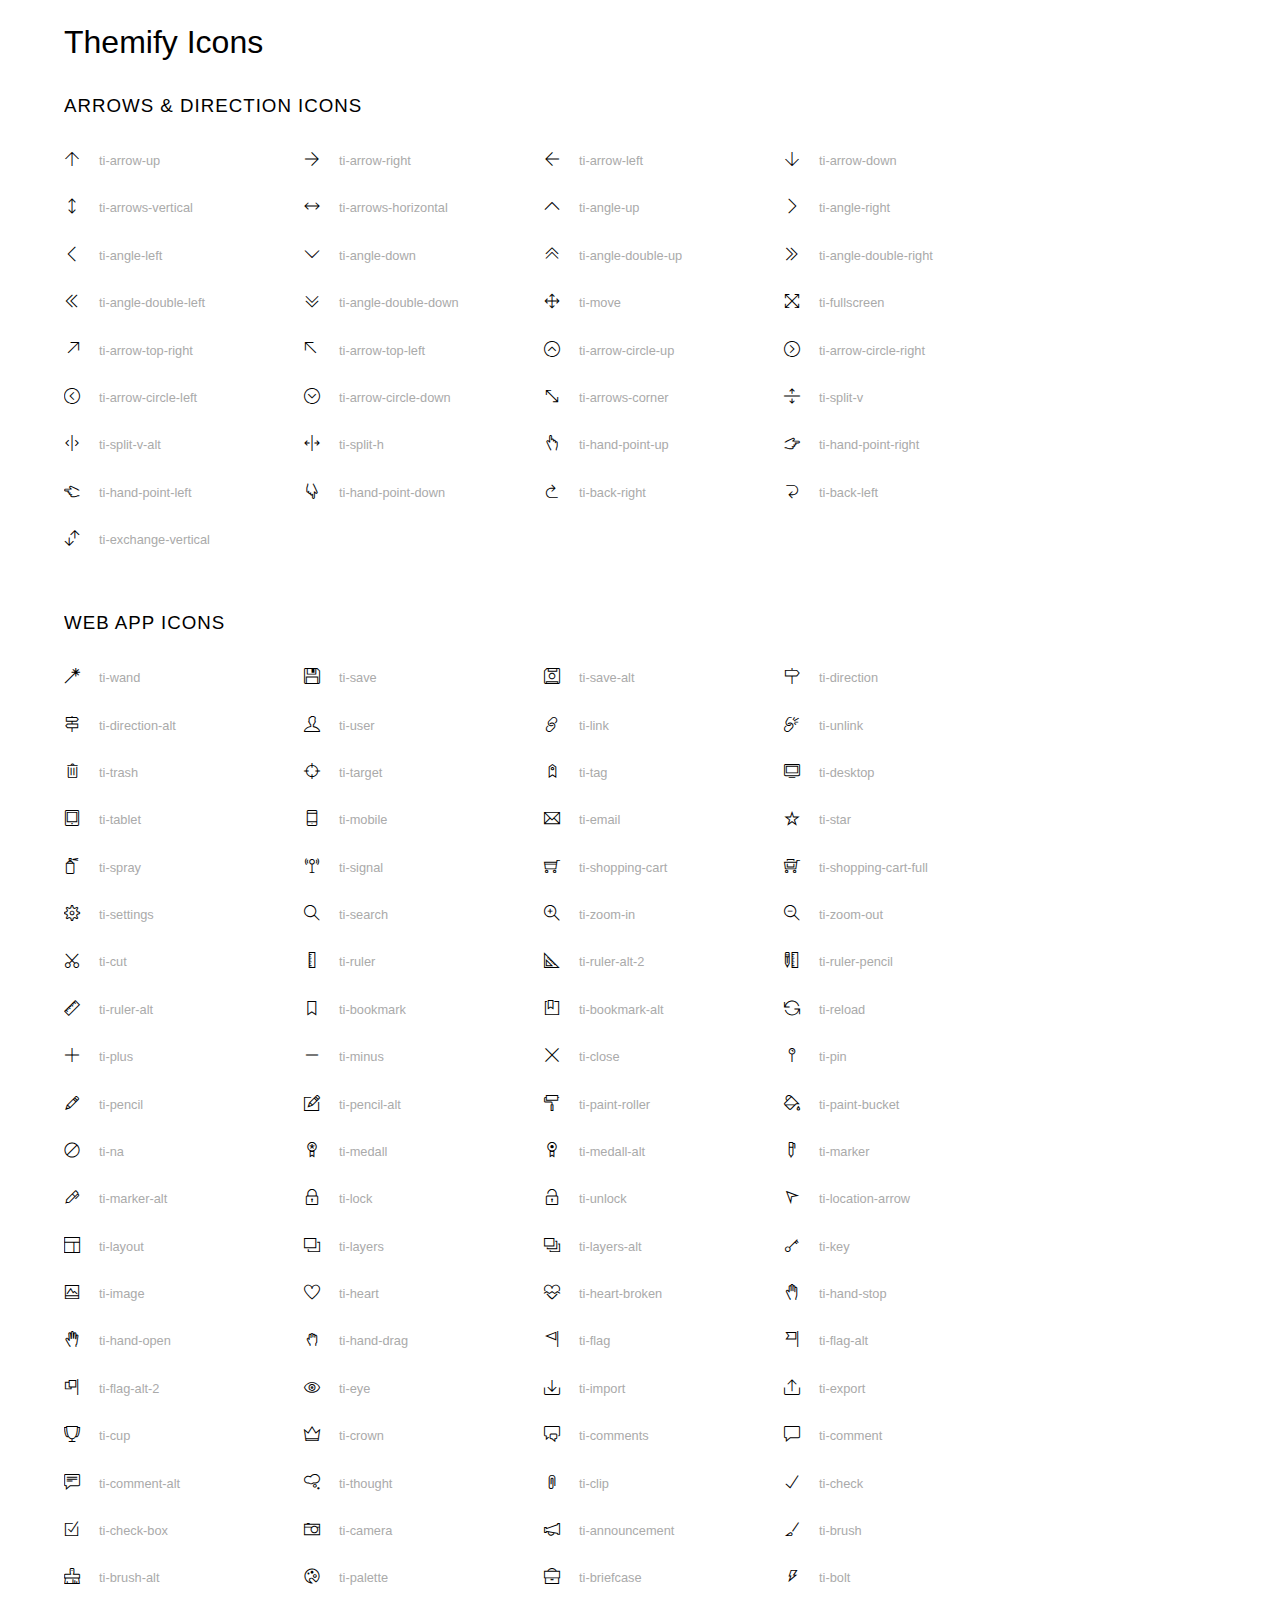
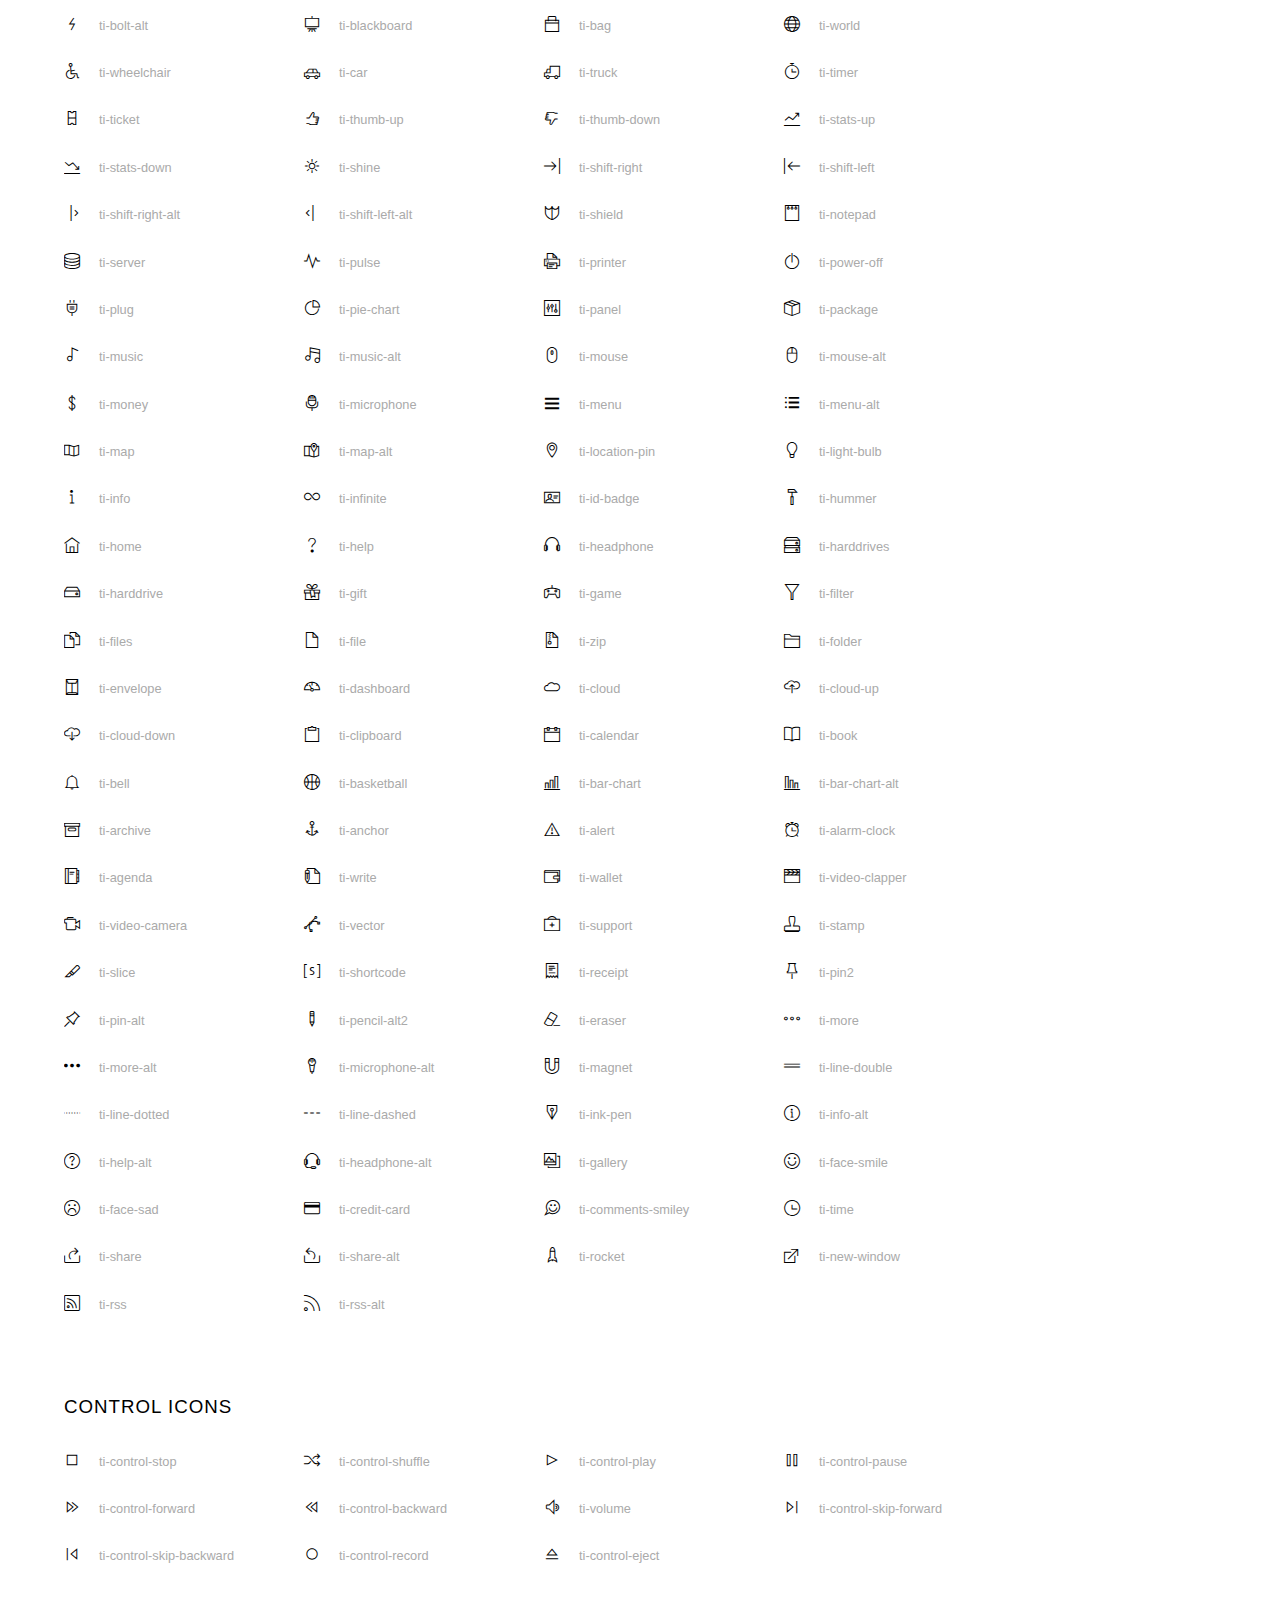
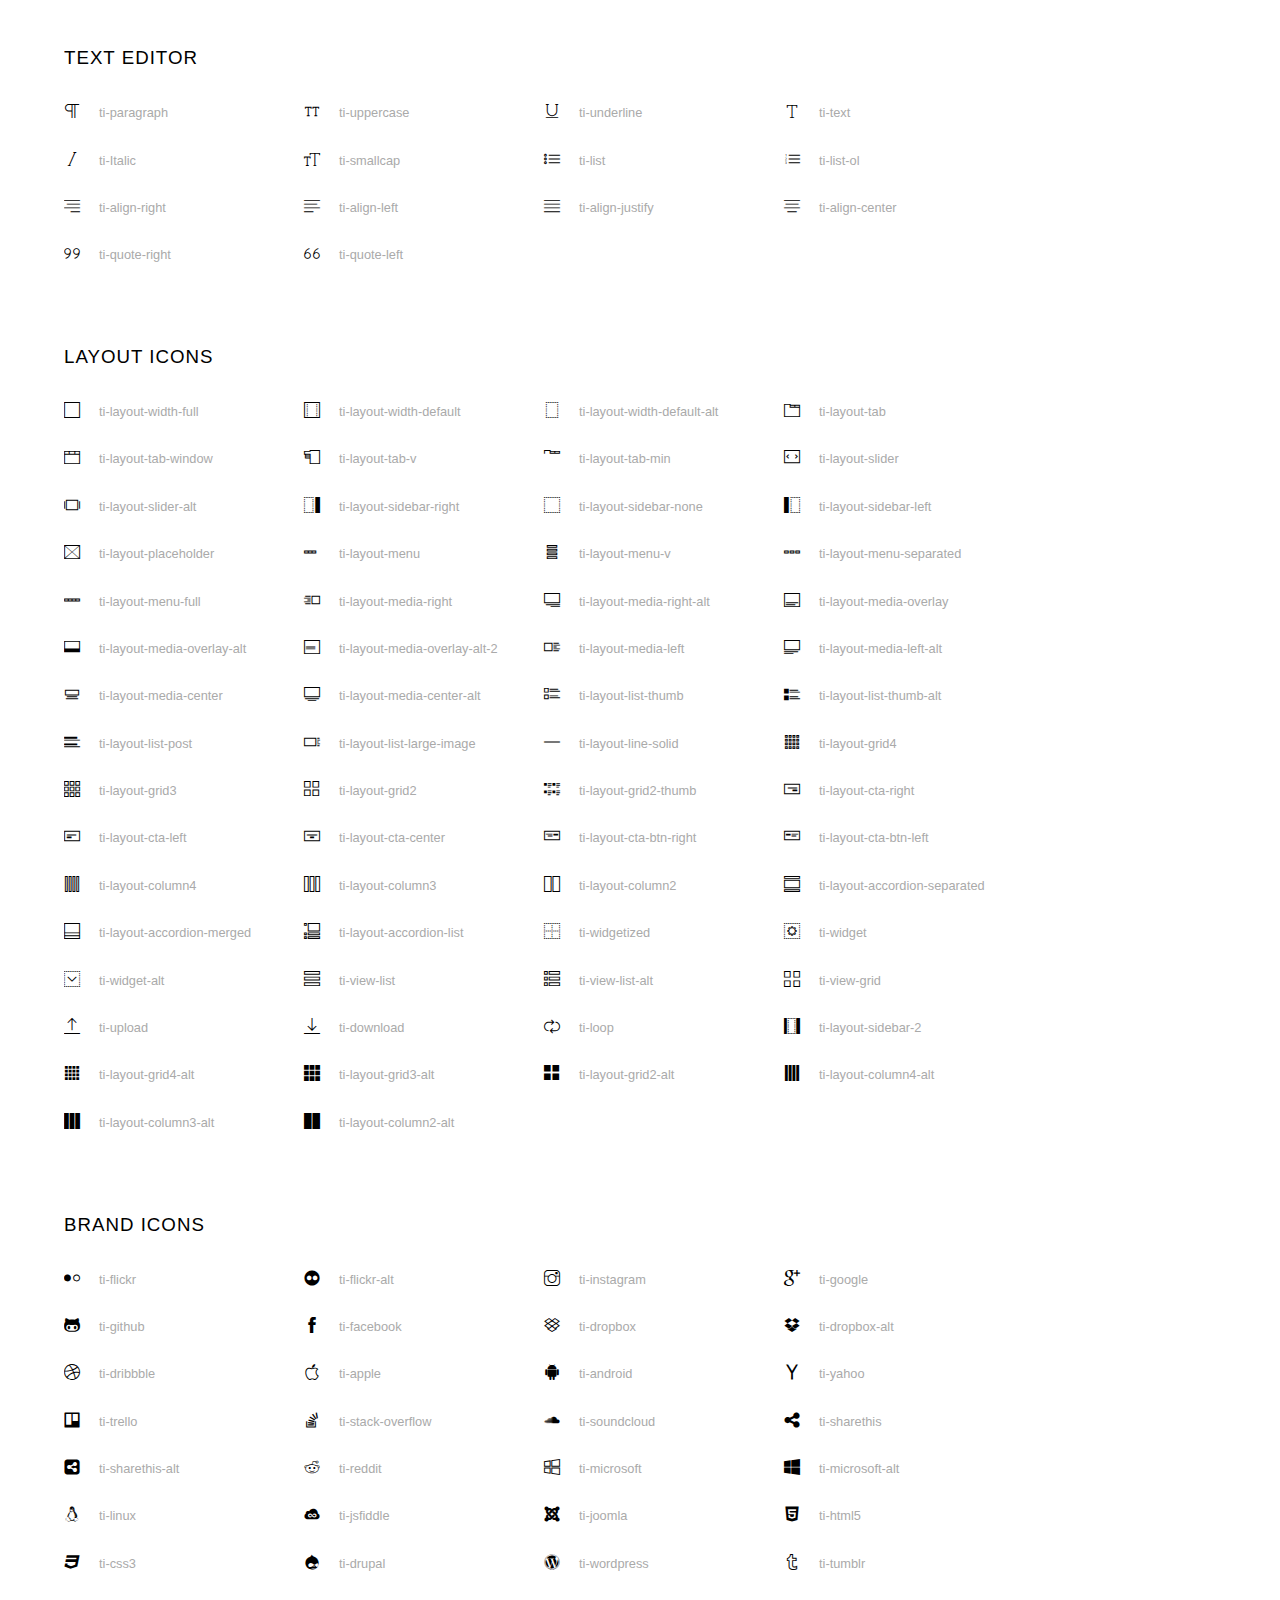
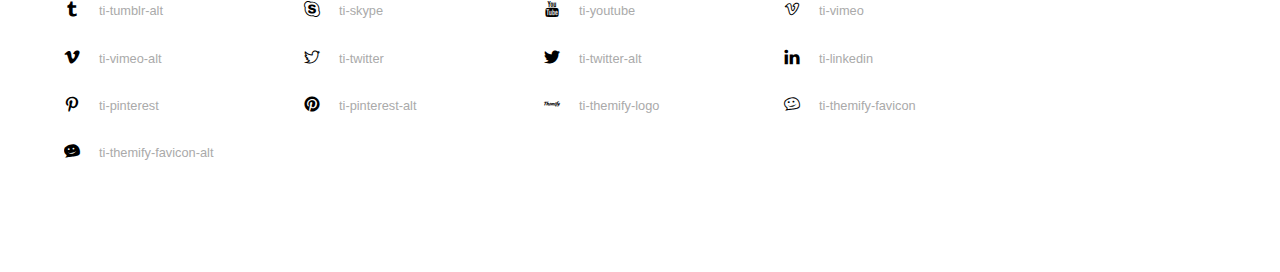
<file: css/themify/index.html>
<!doctype html>
<html>
<head>
	<meta charset="utf-8">
	<title>Themify Icon Font</title>
	<meta name="viewport" content="width=device-width">
	<link rel="stylesheet" href="demo-files/demo.css">
	<link rel="stylesheet" href="themify-icons.css">
	<!--[if lt IE 8]><!-->
	<link rel="stylesheet" href="ie7/ie7.css">
	<!--<![endif]-->
</head>
<body>
	<h1>Themify Icons</h1>

	<div class="icon-section">

		<div class="icon-section">
			<h3>Arrows &amp; Direction Icons </h3>

			<div class="icon-container">
				<span class="ti-arrow-up"></span><span class="icon-name"> ti-arrow-up</span>
			</div>
			<div class="icon-container">
				<span class="ti-arrow-right"></span><span class="icon-name"> ti-arrow-right</span>
			</div>
			<div class="icon-container">
				<span class="ti-arrow-left"></span><span class="icon-name"> ti-arrow-left</span>
			</div>
			<div class="icon-container">
				<span class="ti-arrow-down"></span><span class="icon-name"> ti-arrow-down</span>
			</div>
			<div class="icon-container">
				<span class="ti-arrows-vertical"></span><span class="icon-name"> ti-arrows-vertical</span>
			</div>
			<div class="icon-container">
				<span class="ti-arrows-horizontal"></span><span class="icon-name"> ti-arrows-horizontal</span>
			</div>
			<div class="icon-container">
				<span class="ti-angle-up"></span><span class="icon-name"> ti-angle-up</span>
			</div>
			<div class="icon-container">
				<span class="ti-angle-right"></span><span class="icon-name"> ti-angle-right</span>
			</div>
			<div class="icon-container">
				<span class="ti-angle-left"></span><span class="icon-name"> ti-angle-left</span>
			</div>
			<div class="icon-container">
				<span class="ti-angle-down"></span><span class="icon-name"> ti-angle-down</span>
			</div>	
			<div class="icon-container">
				<span class="ti-angle-double-up"></span><span class="icon-name"> ti-angle-double-up</span>
			</div>
			<div class="icon-container">
				<span class="ti-angle-double-right"></span><span class="icon-name"> ti-angle-double-right</span>
			</div>
			<div class="icon-container">
				<span class="ti-angle-double-left"></span><span class="icon-name"> ti-angle-double-left</span>
			</div>
			<div class="icon-container">
				<span class="ti-angle-double-down"></span><span class="icon-name"> ti-angle-double-down</span>
			</div>					
			<div class="icon-container">
				<span class="ti-move"></span><span class="icon-name"> ti-move</span>
			</div>
			<div class="icon-container">
				<span class="ti-fullscreen"></span><span class="icon-name"> ti-fullscreen</span>
			</div>
			<div class="icon-container">
				<span class="ti-arrow-top-right"></span><span class="icon-name"> ti-arrow-top-right</span>
			</div>
			<div class="icon-container">
				<span class="ti-arrow-top-left"></span><span class="icon-name"> ti-arrow-top-left</span>
			</div>
			<div class="icon-container">
				<span class="ti-arrow-circle-up"></span><span class="icon-name"> ti-arrow-circle-up</span>
			</div>
			<div class="icon-container">
				<span class="ti-arrow-circle-right"></span><span class="icon-name"> ti-arrow-circle-right</span>
			</div>
			<div class="icon-container">
				<span class="ti-arrow-circle-left"></span><span class="icon-name"> ti-arrow-circle-left</span>
			</div>
			<div class="icon-container">
				<span class="ti-arrow-circle-down"></span><span class="icon-name"> ti-arrow-circle-down</span>
			</div>
			<div class="icon-container">
				<span class="ti-arrows-corner"></span><span class="icon-name"> ti-arrows-corner</span>
			</div>
			<div class="icon-container">
				<span class="ti-split-v"></span><span class="icon-name"> ti-split-v</span>
			</div>

			<div class="icon-container">
				<span class="ti-split-v-alt"></span><span class="icon-name"> ti-split-v-alt</span>
			</div>
			<div class="icon-container">
				<span class="ti-split-h"></span><span class="icon-name"> ti-split-h</span>
			</div>
			<div class="icon-container">
				<span class="ti-hand-point-up"></span><span class="icon-name"> ti-hand-point-up</span>
			</div>
			<div class="icon-container">
				<span class="ti-hand-point-right"></span><span class="icon-name"> ti-hand-point-right</span>
			</div>
			<div class="icon-container">
				<span class="ti-hand-point-left"></span><span class="icon-name"> ti-hand-point-left</span>
			</div>
			<div class="icon-container">
				<span class="ti-hand-point-down"></span><span class="icon-name"> ti-hand-point-down</span>
			</div>
			<div class="icon-container">
				<span class="ti-back-right"></span><span class="icon-name"> ti-back-right</span>
			</div>
			<div class="icon-container">
				<span class="ti-back-left"></span><span class="icon-name"> ti-back-left</span>
			</div>
			<div class="icon-container">
				<span class="ti-exchange-vertical"></span><span class="icon-name"> ti-exchange-vertical</span>
			</div>

		</div> <!-- Arrows Icons -->



		<h3>Web App Icons</h3>
		
		<div class="icon-section">

			<div class="icon-container">
				<span class="ti-wand"></span><span class="icon-name"> ti-wand</span>
			</div>
			<div class="icon-container">
				<span class="ti-save"></span><span class="icon-name"> ti-save</span>
			</div>
			<div class="icon-container">
				<span class="ti-save-alt"></span><span class="icon-name"> ti-save-alt</span>
			</div>

			<div class="icon-container">
				<span class="ti-direction"></span><span class="icon-name"> ti-direction</span>
			</div>
			<div class="icon-container">
				<span class="ti-direction-alt"></span><span class="icon-name"> ti-direction-alt</span>
			</div>
			<div class="icon-container">
				<span class="ti-user"></span><span class="icon-name"> ti-user</span>
			</div>
			<div class="icon-container">
				<span class="ti-link"></span><span class="icon-name"> ti-link</span>
			</div>
			<div class="icon-container">
				<span class="ti-unlink"></span><span class="icon-name"> ti-unlink</span>
			</div>
			<div class="icon-container">
				<span class="ti-trash"></span><span class="icon-name"> ti-trash</span>
			</div>
			<div class="icon-container">
				<span class="ti-target"></span><span class="icon-name"> ti-target</span>
			</div>
			<div class="icon-container">
				<span class="ti-tag"></span><span class="icon-name"> ti-tag</span>
			</div>
			<div class="icon-container">
				<span class="ti-desktop"></span><span class="icon-name"> ti-desktop</span>
			</div>
			<div class="icon-container">
				<span class="ti-tablet"></span><span class="icon-name"> ti-tablet</span>
			</div>
			<div class="icon-container">
				<span class="ti-mobile"></span><span class="icon-name"> ti-mobile</span>
			</div>
			<div class="icon-container">
				<span class="ti-email"></span><span class="icon-name"> ti-email</span>
			</div>	
			<div class="icon-container">
				<span class="ti-star"></span><span class="icon-name"> ti-star</span>
			</div>
			<div class="icon-container">
				<span class="ti-spray"></span><span class="icon-name"> ti-spray</span>
			</div>
			<div class="icon-container">
				<span class="ti-signal"></span><span class="icon-name"> ti-signal</span>
			</div>
			<div class="icon-container">
				<span class="ti-shopping-cart"></span><span class="icon-name"> ti-shopping-cart</span>
			</div>
			<div class="icon-container">
				<span class="ti-shopping-cart-full"></span><span class="icon-name"> ti-shopping-cart-full</span>
			</div>
			<div class="icon-container">
				<span class="ti-settings"></span><span class="icon-name"> ti-settings</span>
			</div>
			<div class="icon-container">
				<span class="ti-search"></span><span class="icon-name"> ti-search</span>
			</div>
			<div class="icon-container">
				<span class="ti-zoom-in"></span><span class="icon-name"> ti-zoom-in</span>
			</div>
			<div class="icon-container">
				<span class="ti-zoom-out"></span><span class="icon-name"> ti-zoom-out</span>
			</div>
			<div class="icon-container">
				<span class="ti-cut"></span><span class="icon-name"> ti-cut</span>
			</div>
			<div class="icon-container">
				<span class="ti-ruler"></span><span class="icon-name"> ti-ruler</span>
			</div>
			<div class="icon-container">
				<span class="ti-ruler-alt-2"></span><span class="icon-name"> ti-ruler-alt-2</span>
			</div>			
			<div class="icon-container">
				<span class="ti-ruler-pencil"></span><span class="icon-name"> ti-ruler-pencil</span>
			</div>
			<div class="icon-container">
				<span class="ti-ruler-alt"></span><span class="icon-name"> ti-ruler-alt</span>
			</div>
			<div class="icon-container">
				<span class="ti-bookmark"></span><span class="icon-name"> ti-bookmark</span>
			</div>
			<div class="icon-container">
				<span class="ti-bookmark-alt"></span><span class="icon-name"> ti-bookmark-alt</span>
			</div>
			<div class="icon-container">
				<span class="ti-reload"></span><span class="icon-name"> ti-reload</span>
			</div>
			<div class="icon-container">
				<span class="ti-plus"></span><span class="icon-name"> ti-plus</span>
			</div>
			<div class="icon-container">
				<span class="ti-minus"></span><span class="icon-name"> ti-minus</span>
			</div>
			<div class="icon-container">
				<span class="ti-close"></span><span class="icon-name"> ti-close</span>
			</div>			
			<div class="icon-container">
				<span class="ti-pin"></span><span class="icon-name"> ti-pin</span>
			</div>
			<div class="icon-container">
				<span class="ti-pencil"></span><span class="icon-name"> ti-pencil</span>
			</div>
					
		  	<div class="icon-container">
				<span class="ti-pencil-alt"></span><span class="icon-name"> ti-pencil-alt</span>
			</div>
			<div class="icon-container">
				<span class="ti-paint-roller"></span><span class="icon-name"> ti-paint-roller</span>
			</div>
			<div class="icon-container">
				<span class="ti-paint-bucket"></span><span class="icon-name"> ti-paint-bucket</span>
			</div>
			<div class="icon-container">
				<span class="ti-na"></span><span class="icon-name"> ti-na</span>
			</div>
			<div class="icon-container">
				<span class="ti-medall"></span><span class="icon-name"> ti-medall</span>
			</div>
			<div class="icon-container">
				<span class="ti-medall-alt"></span><span class="icon-name"> ti-medall-alt</span>
			</div>
			<div class="icon-container">
				<span class="ti-marker"></span><span class="icon-name"> ti-marker</span>
			</div>
			<div class="icon-container">
				<span class="ti-marker-alt"></span><span class="icon-name"> ti-marker-alt</span>
			</div>

			<div class="icon-container">
				<span class="ti-lock"></span><span class="icon-name"> ti-lock</span>
			</div>
			<div class="icon-container">
				<span class="ti-unlock"></span><span class="icon-name"> ti-unlock</span>
			</div>
			<div class="icon-container">
				<span class="ti-location-arrow"></span><span class="icon-name"> ti-location-arrow</span>
			</div>
			<div class="icon-container">
				<span class="ti-layout"></span><span class="icon-name"> ti-layout</span>
			</div>
			<div class="icon-container">
				<span class="ti-layers"></span><span class="icon-name"> ti-layers</span>
			</div>
			<div class="icon-container">
				<span class="ti-layers-alt"></span><span class="icon-name"> ti-layers-alt</span>
			</div>
			<div class="icon-container">
				<span class="ti-key"></span><span class="icon-name"> ti-key</span>
			</div>
			<div class="icon-container">
				<span class="ti-image"></span><span class="icon-name"> ti-image</span>
			</div>
			<div class="icon-container">
				<span class="ti-heart"></span><span class="icon-name"> ti-heart</span>
			</div>
			<div class="icon-container">
				<span class="ti-heart-broken"></span><span class="icon-name"> ti-heart-broken</span>
			</div>
			<div class="icon-container">
				<span class="ti-hand-stop"></span><span class="icon-name"> ti-hand-stop</span>
			</div>
			<div class="icon-container">
				<span class="ti-hand-open"></span><span class="icon-name"> ti-hand-open</span>
			</div>
			<div class="icon-container">
				<span class="ti-hand-drag"></span><span class="icon-name"> ti-hand-drag</span>
			</div>
			<div class="icon-container">
				<span class="ti-flag"></span><span class="icon-name"> ti-flag</span>
			</div>
			<div class="icon-container">
				<span class="ti-flag-alt"></span><span class="icon-name"> ti-flag-alt</span>
			</div>
			<div class="icon-container">
				<span class="ti-flag-alt-2"></span><span class="icon-name"> ti-flag-alt-2</span>
			</div>
			<div class="icon-container">
				<span class="ti-eye"></span><span class="icon-name"> ti-eye</span>
			</div>
			<div class="icon-container">
				<span class="ti-import"></span><span class="icon-name"> ti-import</span>
			</div>			
			<div class="icon-container">
				<span class="ti-export"></span><span class="icon-name"> ti-export</span>
			</div>
			<div class="icon-container">
				<span class="ti-cup"></span><span class="icon-name"> ti-cup</span>
			</div>
			<div class="icon-container">
				<span class="ti-crown"></span><span class="icon-name"> ti-crown</span>
			</div>
			<div class="icon-container">
				<span class="ti-comments"></span><span class="icon-name"> ti-comments</span>
			</div>
			<div class="icon-container">
				<span class="ti-comment"></span><span class="icon-name"> ti-comment</span>
			</div>
			<div class="icon-container">
				<span class="ti-comment-alt"></span><span class="icon-name"> ti-comment-alt</span>
			</div>
			<div class="icon-container">
				<span class="ti-thought"></span><span class="icon-name"> ti-thought</span>
			</div>			
			<div class="icon-container">
				<span class="ti-clip"></span><span class="icon-name"> ti-clip</span>
			</div>

			<div class="icon-container">
				<span class="ti-check"></span><span class="icon-name"> ti-check</span>
			</div>
			<div class="icon-container">
				<span class="ti-check-box"></span><span class="icon-name"> ti-check-box</span>
			</div>
			<div class="icon-container">
				<span class="ti-camera"></span><span class="icon-name"> ti-camera</span>
			</div>
			<div class="icon-container">
				<span class="ti-announcement"></span><span class="icon-name"> ti-announcement</span>
			</div>
			<div class="icon-container">
				<span class="ti-brush"></span><span class="icon-name"> ti-brush</span>
			</div>
			<div class="icon-container">
				<span class="ti-brush-alt"></span><span class="icon-name"> ti-brush-alt</span>
			</div>
			<div class="icon-container">
				<span class="ti-palette"></span><span class="icon-name"> ti-palette</span>
			</div>			
			<div class="icon-container">
				<span class="ti-briefcase"></span><span class="icon-name"> ti-briefcase</span>
			</div>
			<div class="icon-container">
				<span class="ti-bolt"></span><span class="icon-name"> ti-bolt</span>
			</div>
			<div class="icon-container">
				<span class="ti-bolt-alt"></span><span class="icon-name"> ti-bolt-alt</span>
			</div>
			<div class="icon-container">
				<span class="ti-blackboard"></span><span class="icon-name"> ti-blackboard</span>
			</div>
			<div class="icon-container">
				<span class="ti-bag"></span><span class="icon-name"> ti-bag</span>
			</div>
			<div class="icon-container">
				<span class="ti-world"></span><span class="icon-name"> ti-world</span>
			</div>
			<div class="icon-container">
				<span class="ti-wheelchair"></span><span class="icon-name"> ti-wheelchair</span>
			</div>
			<div class="icon-container">
				<span class="ti-car"></span><span class="icon-name"> ti-car</span>
			</div>
			<div class="icon-container">
				<span class="ti-truck"></span><span class="icon-name"> ti-truck</span>
			</div>
			<div class="icon-container">
				<span class="ti-timer"></span><span class="icon-name"> ti-timer</span>
			</div>
			<div class="icon-container">
				<span class="ti-ticket"></span><span class="icon-name"> ti-ticket</span>
			</div>
			<div class="icon-container">
				<span class="ti-thumb-up"></span><span class="icon-name"> ti-thumb-up</span>
			</div>
			<div class="icon-container">
				<span class="ti-thumb-down"></span><span class="icon-name"> ti-thumb-down</span>
			</div>

			<div class="icon-container">
				<span class="ti-stats-up"></span><span class="icon-name"> ti-stats-up</span>
			</div>
			<div class="icon-container">
				<span class="ti-stats-down"></span><span class="icon-name"> ti-stats-down</span>
			</div>
			<div class="icon-container">
				<span class="ti-shine"></span><span class="icon-name"> ti-shine</span>
			</div>
			<div class="icon-container">
				<span class="ti-shift-right"></span><span class="icon-name"> ti-shift-right</span>
			</div>
			<div class="icon-container">
				<span class="ti-shift-left"></span><span class="icon-name"> ti-shift-left</span>
			</div>

			<div class="icon-container">
				<span class="ti-shift-right-alt"></span><span class="icon-name"> ti-shift-right-alt</span>
			</div>
			<div class="icon-container">
				<span class="ti-shift-left-alt"></span><span class="icon-name"> ti-shift-left-alt</span>
			</div>
			<div class="icon-container">
				<span class="ti-shield"></span><span class="icon-name"> ti-shield</span>
			</div>
			<div class="icon-container">
				<span class="ti-notepad"></span><span class="icon-name"> ti-notepad</span>
			</div>
			<div class="icon-container">
				<span class="ti-server"></span><span class="icon-name"> ti-server</span>
			</div>

			<div class="icon-container">
				<span class="ti-pulse"></span><span class="icon-name"> ti-pulse</span>
			</div>
			<div class="icon-container">
				<span class="ti-printer"></span><span class="icon-name"> ti-printer</span>
			</div>
			<div class="icon-container">
				<span class="ti-power-off"></span><span class="icon-name"> ti-power-off</span>
			</div>
			<div class="icon-container">
				<span class="ti-plug"></span><span class="icon-name"> ti-plug</span>
			</div>
			<div class="icon-container">
				<span class="ti-pie-chart"></span><span class="icon-name"> ti-pie-chart</span>
			</div>

			<div class="icon-container">
				<span class="ti-panel"></span><span class="icon-name"> ti-panel</span>
			</div>
			<div class="icon-container">
				<span class="ti-package"></span><span class="icon-name"> ti-package</span>
			</div>
			<div class="icon-container">
				<span class="ti-music"></span><span class="icon-name"> ti-music</span>
			</div>
			<div class="icon-container">
				<span class="ti-music-alt"></span><span class="icon-name"> ti-music-alt</span>
			</div>
			<div class="icon-container">
				<span class="ti-mouse"></span><span class="icon-name"> ti-mouse</span>
			</div>
			<div class="icon-container">
				<span class="ti-mouse-alt"></span><span class="icon-name"> ti-mouse-alt</span>
			</div>
			<div class="icon-container">
				<span class="ti-money"></span><span class="icon-name"> ti-money</span>
			</div>
			<div class="icon-container">
				<span class="ti-microphone"></span><span class="icon-name"> ti-microphone</span>
			</div>
			<div class="icon-container">
				<span class="ti-menu"></span><span class="icon-name"> ti-menu</span>
			</div>
			<div class="icon-container">
				<span class="ti-menu-alt"></span><span class="icon-name"> ti-menu-alt</span>
			</div>
			<div class="icon-container">
				<span class="ti-map"></span><span class="icon-name"> ti-map</span>
			</div>
			<div class="icon-container">
				<span class="ti-map-alt"></span><span class="icon-name"> ti-map-alt</span>
			</div>

			<div class="icon-container">
				<span class="ti-location-pin"></span><span class="icon-name"> ti-location-pin</span>
			</div>

			<div class="icon-container">
				<span class="ti-light-bulb"></span><span class="icon-name"> ti-light-bulb</span>
			</div>
			<div class="icon-container">
				<span class="ti-info"></span><span class="icon-name"> ti-info</span>
			</div>
			<div class="icon-container">
				<span class="ti-infinite"></span><span class="icon-name"> ti-infinite</span>
			</div>
			<div class="icon-container">
				<span class="ti-id-badge"></span><span class="icon-name"> ti-id-badge</span>
			</div>
			<div class="icon-container">
				<span class="ti-hummer"></span><span class="icon-name"> ti-hummer</span>
			</div>
			<div class="icon-container">
				<span class="ti-home"></span><span class="icon-name"> ti-home</span>
			</div>
			<div class="icon-container">
				<span class="ti-help"></span><span class="icon-name"> ti-help</span>
			</div>
			<div class="icon-container">
				<span class="ti-headphone"></span><span class="icon-name"> ti-headphone</span>
			</div>
			<div class="icon-container">
				<span class="ti-harddrives"></span><span class="icon-name"> ti-harddrives</span>
			</div>
			<div class="icon-container">
				<span class="ti-harddrive"></span><span class="icon-name"> ti-harddrive</span>
			</div>
			<div class="icon-container">
				<span class="ti-gift"></span><span class="icon-name"> ti-gift</span>
			</div>
			<div class="icon-container">
				<span class="ti-game"></span><span class="icon-name"> ti-game</span>
			</div>
			<div class="icon-container">
				<span class="ti-filter"></span><span class="icon-name"> ti-filter</span>
			</div>
			<div class="icon-container">
				<span class="ti-files"></span><span class="icon-name"> ti-files</span>
			</div>
			<div class="icon-container">
				<span class="ti-file"></span><span class="icon-name"> ti-file</span>
			</div>
			<div class="icon-container">
				<span class="ti-zip"></span><span class="icon-name"> ti-zip</span>
			</div>
			<div class="icon-container">
				<span class="ti-folder"></span><span class="icon-name"> ti-folder</span>
			</div>			
			<div class="icon-container">
				<span class="ti-envelope"></span><span class="icon-name"> ti-envelope</span>
			</div>


			<div class="icon-container">
				<span class="ti-dashboard"></span><span class="icon-name"> ti-dashboard</span>
			</div>
			<div class="icon-container">
				<span class="ti-cloud"></span><span class="icon-name"> ti-cloud</span>
			</div>
			<div class="icon-container">
				<span class="ti-cloud-up"></span><span class="icon-name"> ti-cloud-up</span>
			</div>
			<div class="icon-container">
				<span class="ti-cloud-down"></span><span class="icon-name"> ti-cloud-down</span>
			</div>
			<div class="icon-container">
				<span class="ti-clipboard"></span><span class="icon-name"> ti-clipboard</span>
			</div>
			<div class="icon-container">
				<span class="ti-calendar"></span><span class="icon-name"> ti-calendar</span>
			</div>
			<div class="icon-container">
				<span class="ti-book"></span><span class="icon-name"> ti-book</span>
			</div>
			<div class="icon-container">
				<span class="ti-bell"></span><span class="icon-name"> ti-bell</span>
			</div>
			<div class="icon-container">
				<span class="ti-basketball"></span><span class="icon-name"> ti-basketball</span>
			</div>
			<div class="icon-container">
				<span class="ti-bar-chart"></span><span class="icon-name"> ti-bar-chart</span>
			</div>
			<div class="icon-container">
				<span class="ti-bar-chart-alt"></span><span class="icon-name"> ti-bar-chart-alt</span>
			</div>


			<div class="icon-container">
				<span class="ti-archive"></span><span class="icon-name"> ti-archive</span>
			</div>
			<div class="icon-container">
				<span class="ti-anchor"></span><span class="icon-name"> ti-anchor</span>
			</div>

			<div class="icon-container">
				<span class="ti-alert"></span><span class="icon-name"> ti-alert</span>
			</div>
			<div class="icon-container">
				<span class="ti-alarm-clock"></span><span class="icon-name"> ti-alarm-clock</span>
			</div>
			<div class="icon-container">
				<span class="ti-agenda"></span><span class="icon-name"> ti-agenda</span>
			</div>
			<div class="icon-container">
				<span class="ti-write"></span><span class="icon-name"> ti-write</span>
			</div>

			<div class="icon-container">
				<span class="ti-wallet"></span><span class="icon-name"> ti-wallet</span>
			</div>
			<div class="icon-container">
				<span class="ti-video-clapper"></span><span class="icon-name"> ti-video-clapper</span>
			</div>
			<div class="icon-container">
				<span class="ti-video-camera"></span><span class="icon-name"> ti-video-camera</span>
			</div>
			<div class="icon-container">
				<span class="ti-vector"></span><span class="icon-name"> ti-vector</span>
			</div>

			<div class="icon-container">
				<span class="ti-support"></span><span class="icon-name"> ti-support</span>
			</div>
			<div class="icon-container">
				<span class="ti-stamp"></span><span class="icon-name"> ti-stamp</span>
			</div>
			<div class="icon-container">
				<span class="ti-slice"></span><span class="icon-name"> ti-slice</span>
			</div>
			<div class="icon-container">
				<span class="ti-shortcode"></span><span class="icon-name"> ti-shortcode</span>
			</div>
			<div class="icon-container">
				<span class="ti-receipt"></span><span class="icon-name"> ti-receipt</span>
			</div>
			<div class="icon-container">
				<span class="ti-pin2"></span><span class="icon-name"> ti-pin2</span>
			</div>
			<div class="icon-container">
				<span class="ti-pin-alt"></span><span class="icon-name"> ti-pin-alt</span>
			</div>
			<div class="icon-container">
				<span class="ti-pencil-alt2"></span><span class="icon-name"> ti-pencil-alt2</span>
			</div>
			<div class="icon-container">
				<span class="ti-eraser"></span><span class="icon-name"> ti-eraser</span>
			</div>			
			<div class="icon-container">
				<span class="ti-more"></span><span class="icon-name"> ti-more</span>
			</div>
			<div class="icon-container">
				<span class="ti-more-alt"></span><span class="icon-name"> ti-more-alt</span>
			</div>
			<div class="icon-container">
				<span class="ti-microphone-alt"></span><span class="icon-name"> ti-microphone-alt</span>
			</div>
			<div class="icon-container">
				<span class="ti-magnet"></span><span class="icon-name"> ti-magnet</span>
			</div>
			<div class="icon-container">
				<span class="ti-line-double"></span><span class="icon-name"> ti-line-double</span>
			</div>
			<div class="icon-container">
				<span class="ti-line-dotted"></span><span class="icon-name"> ti-line-dotted</span>
			</div>
			<div class="icon-container">
				<span class="ti-line-dashed"></span><span class="icon-name"> ti-line-dashed</span>
			</div>

			<div class="icon-container">
				<span class="ti-ink-pen"></span><span class="icon-name"> ti-ink-pen</span>
			</div>
			<div class="icon-container">
				<span class="ti-info-alt"></span><span class="icon-name"> ti-info-alt</span>
			</div>
			<div class="icon-container">
				<span class="ti-help-alt"></span><span class="icon-name"> ti-help-alt</span>
			</div>
			<div class="icon-container">
				<span class="ti-headphone-alt"></span><span class="icon-name"> ti-headphone-alt</span>
			</div>

			<div class="icon-container">
				<span class="ti-gallery"></span><span class="icon-name"> ti-gallery</span>
			</div>
			<div class="icon-container">
				<span class="ti-face-smile"></span><span class="icon-name"> ti-face-smile</span>
			</div>
			<div class="icon-container">
				<span class="ti-face-sad"></span><span class="icon-name"> ti-face-sad</span>
			</div>
			<div class="icon-container">
				<span class="ti-credit-card"></span><span class="icon-name"> ti-credit-card</span>
			</div>
			<div class="icon-container">
				<span class="ti-comments-smiley"></span><span class="icon-name"> ti-comments-smiley</span>
			</div>
			<div class="icon-container">
				<span class="ti-time"></span><span class="icon-name"> ti-time</span>
			</div>
			<div class="icon-container">
				<span class="ti-share"></span><span class="icon-name"> ti-share</span>
			</div>
			<div class="icon-container">
				<span class="ti-share-alt"></span><span class="icon-name"> ti-share-alt</span>
			</div>
			<div class="icon-container">
				<span class="ti-rocket"></span><span class="icon-name"> ti-rocket</span>
			</div>

			<div class="icon-container">
				<span class="ti-new-window"></span><span class="icon-name"> ti-new-window</span>
			</div>

			<div class="icon-container">
				<span class="ti-rss"></span><span class="icon-name"> ti-rss</span>
			</div>

			<div class="icon-container">
				<span class="ti-rss-alt"></span><span class="icon-name"> ti-rss-alt</span>
			</div>
			
		</div><!-- Web App Icons -->


		<div class="icon-section">
			<h3>Control Icons</h3>
			<div class="icon-container">
				<span class="ti-control-stop"></span><span class="icon-name"> ti-control-stop</span>
			</div>
			<div class="icon-container">
				<span class="ti-control-shuffle"></span><span class="icon-name"> ti-control-shuffle</span>
			</div>
			<div class="icon-container">
				<span class="ti-control-play"></span><span class="icon-name"> ti-control-play</span>
			</div>
			<div class="icon-container">
				<span class="ti-control-pause"></span><span class="icon-name"> ti-control-pause</span>
			</div>
			<div class="icon-container">
				<span class="ti-control-forward"></span><span class="icon-name"> ti-control-forward</span>
			</div>
			<div class="icon-container">
				<span class="ti-control-backward"></span><span class="icon-name"> ti-control-backward</span>
			</div>	
			<div class="icon-container">
				<span class="ti-volume"></span><span class="icon-name"> ti-volume</span>
			</div>
			<div class="icon-container">
				<span class="ti-control-skip-forward"></span><span class="icon-name"> ti-control-skip-forward</span>
			</div>
			<div class="icon-container">
				<span class="ti-control-skip-backward"></span><span class="icon-name"> ti-control-skip-backward</span>
			</div>
			<div class="icon-container">
				<span class="ti-control-record"></span><span class="icon-name"> ti-control-record</span>
			</div>
			<div class="icon-container">
				<span class="ti-control-eject"></span><span class="icon-name"> ti-control-eject</span>
			</div>			
		</div> <!-- Control Icons -->


		<div class="icon-section">
			<h3>Text Editor</h3>

			<div class="icon-container">
				<span class="ti-paragraph"></span><span class="icon-name"> ti-paragraph</span>
			</div>
			<div class="icon-container">
				<span class="ti-uppercase"></span><span class="icon-name"> ti-uppercase</span>
			</div>

			<div class="icon-container">
				<span class="ti-underline"></span><span class="icon-name"> ti-underline</span>
			</div>
			<div class="icon-container">
				<span class="ti-text"></span><span class="icon-name"> ti-text</span>
			</div>
			<div class="icon-container">
				<span class="ti-Italic"></span><span class="icon-name"> ti-Italic</span>
			</div>
			<div class="icon-container">
				<span class="ti-smallcap"></span><span class="icon-name"> ti-smallcap</span>
			</div>
			<div class="icon-container">
				<span class="ti-list"></span><span class="icon-name"> ti-list</span>
			</div>
			<div class="icon-container">
				<span class="ti-list-ol"></span><span class="icon-name"> ti-list-ol</span>
			</div>
			<div class="icon-container">
				<span class="ti-align-right"></span><span class="icon-name"> ti-align-right</span>
			</div>
			<div class="icon-container">
				<span class="ti-align-left"></span><span class="icon-name"> ti-align-left</span>
			</div>
			<div class="icon-container">
				<span class="ti-align-justify"></span><span class="icon-name"> ti-align-justify</span>
			</div>
			<div class="icon-container">
				<span class="ti-align-center"></span><span class="icon-name"> ti-align-center</span>
			</div>
			<div class="icon-container">
				<span class="ti-quote-right"></span><span class="icon-name"> ti-quote-right</span>
			</div>
			<div class="icon-container">
				<span class="ti-quote-left"></span><span class="icon-name"> ti-quote-left</span>
			</div>

		</div> <!-- Text Editor -->



		<div class="icon-section">
			<h3>Layout Icons</h3>
			<div class="icon-container">
				<span class="ti-layout-width-full"></span><span class="icon-name"> ti-layout-width-full</span>
			</div>
			<div class="icon-container">
				<span class="ti-layout-width-default"></span><span class="icon-name"> ti-layout-width-default</span>
			</div>
			<div class="icon-container">
				<span class="ti-layout-width-default-alt"></span><span class="icon-name"> ti-layout-width-default-alt</span>
			</div>
			<div class="icon-container">
				<span class="ti-layout-tab"></span><span class="icon-name"> ti-layout-tab</span>
			</div>
			<div class="icon-container">
				<span class="ti-layout-tab-window"></span><span class="icon-name"> ti-layout-tab-window</span>
			</div>
			<div class="icon-container">
				<span class="ti-layout-tab-v"></span><span class="icon-name"> ti-layout-tab-v</span>
			</div>
			<div class="icon-container">
				<span class="ti-layout-tab-min"></span><span class="icon-name"> ti-layout-tab-min</span>
			</div>
			<div class="icon-container">
				<span class="ti-layout-slider"></span><span class="icon-name"> ti-layout-slider</span>
			</div>
			<div class="icon-container">
				<span class="ti-layout-slider-alt"></span><span class="icon-name"> ti-layout-slider-alt</span>
			</div>
			<div class="icon-container">
				<span class="ti-layout-sidebar-right"></span><span class="icon-name"> ti-layout-sidebar-right</span>
			</div>
			<div class="icon-container">
				<span class="ti-layout-sidebar-none"></span><span class="icon-name"> ti-layout-sidebar-none</span>
			</div>
			<div class="icon-container">
				<span class="ti-layout-sidebar-left"></span><span class="icon-name"> ti-layout-sidebar-left</span>
			</div>
			<div class="icon-container">
				<span class="ti-layout-placeholder"></span><span class="icon-name"> ti-layout-placeholder</span>
			</div>
			<div class="icon-container">
				<span class="ti-layout-menu"></span><span class="icon-name"> ti-layout-menu</span>
			</div>
			<div class="icon-container">
				<span class="ti-layout-menu-v"></span><span class="icon-name"> ti-layout-menu-v</span>
			</div>
			<div class="icon-container">
				<span class="ti-layout-menu-separated"></span><span class="icon-name"> ti-layout-menu-separated</span>
			</div>
			<div class="icon-container">
				<span class="ti-layout-menu-full"></span><span class="icon-name"> ti-layout-menu-full</span>
			</div>
			<div class="icon-container">
				<span class="ti-layout-media-right"></span><span class="icon-name"> ti-layout-media-right</span>
			</div>
			<div class="icon-container">
				<span class="ti-layout-media-right-alt"></span><span class="icon-name"> ti-layout-media-right-alt</span>
			</div>
			<div class="icon-container">
				<span class="ti-layout-media-overlay"></span><span class="icon-name"> ti-layout-media-overlay</span>
			</div>
			<div class="icon-container">
				<span class="ti-layout-media-overlay-alt"></span><span class="icon-name"> ti-layout-media-overlay-alt</span>
			</div>
			<div class="icon-container">
				<span class="ti-layout-media-overlay-alt-2"></span><span class="icon-name"> ti-layout-media-overlay-alt-2</span>
			</div>
			<div class="icon-container">
				<span class="ti-layout-media-left"></span><span class="icon-name"> ti-layout-media-left</span>
			</div>
			<div class="icon-container">
				<span class="ti-layout-media-left-alt"></span><span class="icon-name"> ti-layout-media-left-alt</span>
			</div>
			<div class="icon-container">
				<span class="ti-layout-media-center"></span><span class="icon-name"> ti-layout-media-center</span>
			</div>
			<div class="icon-container">
				<span class="ti-layout-media-center-alt"></span><span class="icon-name"> ti-layout-media-center-alt</span>
			</div>
			<div class="icon-container">
				<span class="ti-layout-list-thumb"></span><span class="icon-name"> ti-layout-list-thumb</span>
			</div>
			<div class="icon-container">
				<span class="ti-layout-list-thumb-alt"></span><span class="icon-name"> ti-layout-list-thumb-alt</span>
			</div>
			<div class="icon-container">
				<span class="ti-layout-list-post"></span><span class="icon-name"> ti-layout-list-post</span>
			</div>
			<div class="icon-container">
				<span class="ti-layout-list-large-image"></span><span class="icon-name"> ti-layout-list-large-image</span>
			</div>
			<div class="icon-container">
				<span class="ti-layout-line-solid"></span><span class="icon-name"> ti-layout-line-solid</span>
			</div>
			<div class="icon-container">
				<span class="ti-layout-grid4"></span><span class="icon-name"> ti-layout-grid4</span>
			</div>
			<div class="icon-container">
				<span class="ti-layout-grid3"></span><span class="icon-name"> ti-layout-grid3</span>
			</div>
			<div class="icon-container">
				<span class="ti-layout-grid2"></span><span class="icon-name"> ti-layout-grid2</span>
			</div>
			<div class="icon-container">
				<span class="ti-layout-grid2-thumb"></span><span class="icon-name"> ti-layout-grid2-thumb</span>
			</div>
			<div class="icon-container">
				<span class="ti-layout-cta-right"></span><span class="icon-name"> ti-layout-cta-right</span>
			</div>
			<div class="icon-container">
				<span class="ti-layout-cta-left"></span><span class="icon-name"> ti-layout-cta-left</span>
			</div>
			<div class="icon-container">
				<span class="ti-layout-cta-center"></span><span class="icon-name"> ti-layout-cta-center</span>
			</div>
			<div class="icon-container">
				<span class="ti-layout-cta-btn-right"></span><span class="icon-name"> ti-layout-cta-btn-right</span>
			</div>
			<div class="icon-container">
				<span class="ti-layout-cta-btn-left"></span><span class="icon-name"> ti-layout-cta-btn-left</span>
			</div>
			<div class="icon-container">
				<span class="ti-layout-column4"></span><span class="icon-name"> ti-layout-column4</span>
			</div>
			<div class="icon-container">
				<span class="ti-layout-column3"></span><span class="icon-name"> ti-layout-column3</span>
			</div>
			<div class="icon-container">
				<span class="ti-layout-column2"></span><span class="icon-name"> ti-layout-column2</span>
			</div>
			<div class="icon-container">
				<span class="ti-layout-accordion-separated"></span><span class="icon-name"> ti-layout-accordion-separated</span>
			</div>
			<div class="icon-container">
				<span class="ti-layout-accordion-merged"></span><span class="icon-name"> ti-layout-accordion-merged</span>
			</div>
			<div class="icon-container">
				<span class="ti-layout-accordion-list"></span><span class="icon-name"> ti-layout-accordion-list</span>
			</div>
			<div class="icon-container">
				<span class="ti-widgetized"></span><span class="icon-name"> ti-widgetized</span>
			</div>
			<div class="icon-container">
				<span class="ti-widget"></span><span class="icon-name"> ti-widget</span>
			</div>
			<div class="icon-container">
				<span class="ti-widget-alt"></span><span class="icon-name"> ti-widget-alt</span>
			</div>
			<div class="icon-container">
				<span class="ti-view-list"></span><span class="icon-name"> ti-view-list</span>
			</div>
			<div class="icon-container">
				<span class="ti-view-list-alt"></span><span class="icon-name"> ti-view-list-alt</span>
			</div>
			<div class="icon-container">
				<span class="ti-view-grid"></span><span class="icon-name"> ti-view-grid</span>
			</div>
			<div class="icon-container">
				<span class="ti-upload"></span><span class="icon-name"> ti-upload</span>
			</div>
			<div class="icon-container">
				<span class="ti-download"></span><span class="icon-name"> ti-download</span>
			</div>	
			<div class="icon-container">
				<span class="ti-loop"></span><span class="icon-name"> ti-loop</span>
			</div>
			<div class="icon-container">
				<span class="ti-layout-sidebar-2"></span><span class="icon-name"> ti-layout-sidebar-2</span>
			</div>
			<div class="icon-container">
				<span class="ti-layout-grid4-alt"></span><span class="icon-name"> ti-layout-grid4-alt</span>
			</div>
			<div class="icon-container">
				<span class="ti-layout-grid3-alt"></span><span class="icon-name"> ti-layout-grid3-alt</span>
			</div>
			<div class="icon-container">
				<span class="ti-layout-grid2-alt"></span><span class="icon-name"> ti-layout-grid2-alt</span>
			</div>
			<div class="icon-container">
				<span class="ti-layout-column4-alt"></span><span class="icon-name"> ti-layout-column4-alt</span>
			</div>
			<div class="icon-container">
				<span class="ti-layout-column3-alt"></span><span class="icon-name"> ti-layout-column3-alt</span>
			</div>
			<div class="icon-container">
				<span class="ti-layout-column2-alt"></span><span class="icon-name"> ti-layout-column2-alt</span>
			</div>		


		</div> <!-- Layout Icons -->


		<div class="icon-section">
			<h3>Brand Icons</h3>

			<div class="icon-container">
				<span class="ti-flickr"></span><span class="icon-name"> ti-flickr</span>
			</div>
			<div class="icon-container">
				<span class="ti-flickr-alt"></span><span class="icon-name"> ti-flickr-alt</span>
			</div>			
			<div class="icon-container">
				<span class="ti-instagram"></span><span class="icon-name"> ti-instagram</span>
			</div>
			<div class="icon-container">
				<span class="ti-google"></span><span class="icon-name"> ti-google</span>
			</div>
			<div class="icon-container">
				<span class="ti-github"></span><span class="icon-name"> ti-github</span>
			</div>

			<div class="icon-container">
				<span class="ti-facebook"></span><span class="icon-name"> ti-facebook</span>
			</div>
			<div class="icon-container">
				<span class="ti-dropbox"></span><span class="icon-name"> ti-dropbox</span>
			</div>
			<div class="icon-container">
				<span class="ti-dropbox-alt"></span><span class="icon-name"> ti-dropbox-alt</span>
			</div>
			<div class="icon-container">
				<span class="ti-dribbble"></span><span class="icon-name"> ti-dribbble</span>
			</div>
			<div class="icon-container">
				<span class="ti-apple"></span><span class="icon-name"> ti-apple</span>
			</div>
			<div class="icon-container">
				<span class="ti-android"></span><span class="icon-name"> ti-android</span>
			</div>
			<div class="icon-container">
				<span class="ti-yahoo"></span><span class="icon-name"> ti-yahoo</span>
			</div>
			<div class="icon-container">
				<span class="ti-trello"></span><span class="icon-name"> ti-trello</span>
			</div>
			<div class="icon-container">
				<span class="ti-stack-overflow"></span><span class="icon-name"> ti-stack-overflow</span>
			</div>
			<div class="icon-container">
				<span class="ti-soundcloud"></span><span class="icon-name"> ti-soundcloud</span>
			</div>
			<div class="icon-container">
				<span class="ti-sharethis"></span><span class="icon-name"> ti-sharethis</span>
			</div>
			<div class="icon-container">
				<span class="ti-sharethis-alt"></span><span class="icon-name"> ti-sharethis-alt</span>
			</div>
			<div class="icon-container">
				<span class="ti-reddit"></span><span class="icon-name"> ti-reddit</span>
			</div>

			<div class="icon-container">
				<span class="ti-microsoft"></span><span class="icon-name"> ti-microsoft</span>
			</div>
			<div class="icon-container">
				<span class="ti-microsoft-alt"></span><span class="icon-name"> ti-microsoft-alt</span>
			</div>
			<div class="icon-container">
				<span class="ti-linux"></span><span class="icon-name"> ti-linux</span>
			</div>
			<div class="icon-container">
				<span class="ti-jsfiddle"></span><span class="icon-name"> ti-jsfiddle</span>
			</div>
			<div class="icon-container">
				<span class="ti-joomla"></span><span class="icon-name"> ti-joomla</span>
			</div>
			<div class="icon-container">
				<span class="ti-html5"></span><span class="icon-name"> ti-html5</span>
			</div>
			<div class="icon-container">
				<span class="ti-css3"></span><span class="icon-name"> ti-css3</span>
			</div>	
			<div class="icon-container">
				<span class="ti-drupal"></span><span class="icon-name"> ti-drupal</span>
			</div>
			<div class="icon-container">
				<span class="ti-wordpress"></span><span class="icon-name"> ti-wordpress</span>
			</div>		
			<div class="icon-container">
				<span class="ti-tumblr"></span><span class="icon-name"> ti-tumblr</span>
			</div>
			<div class="icon-container">
				<span class="ti-tumblr-alt"></span><span class="icon-name"> ti-tumblr-alt</span>
			</div>
			<div class="icon-container">
				<span class="ti-skype"></span><span class="icon-name"> ti-skype</span>
			</div>
			<div class="icon-container">
				<span class="ti-youtube"></span><span class="icon-name"> ti-youtube</span>
			</div>
			<div class="icon-container">
				<span class="ti-vimeo"></span><span class="icon-name"> ti-vimeo</span>
			</div>
			<div class="icon-container">
				<span class="ti-vimeo-alt"></span><span class="icon-name"> ti-vimeo-alt</span>
			</div>			
			<div class="icon-container">
				<span class="ti-twitter"></span><span class="icon-name"> ti-twitter</span>
			</div>
			<div class="icon-container">
				<span class="ti-twitter-alt"></span><span class="icon-name"> ti-twitter-alt</span>
			</div>
			<div class="icon-container">
				<span class="ti-linkedin"></span><span class="icon-name"> ti-linkedin</span>
			</div>
			<div class="icon-container">
				<span class="ti-pinterest"></span><span class="icon-name"> ti-pinterest</span>
			</div>

			<div class="icon-container">
				<span class="ti-pinterest-alt"></span><span class="icon-name"> ti-pinterest-alt</span>
			</div>
			<div class="icon-container">
				<span class="ti-themify-logo"></span><span class="icon-name"> ti-themify-logo</span>
			</div>
			<div class="icon-container">
				<span class="ti-themify-favicon"></span><span class="icon-name"> ti-themify-favicon</span>
			</div>
			<div class="icon-container">
				<span class="ti-themify-favicon-alt"></span><span class="icon-name"> ti-themify-favicon-alt</span>
			</div>

		</div> <!-- brand Icons -->

	</div>

</body>
</html>
</file>
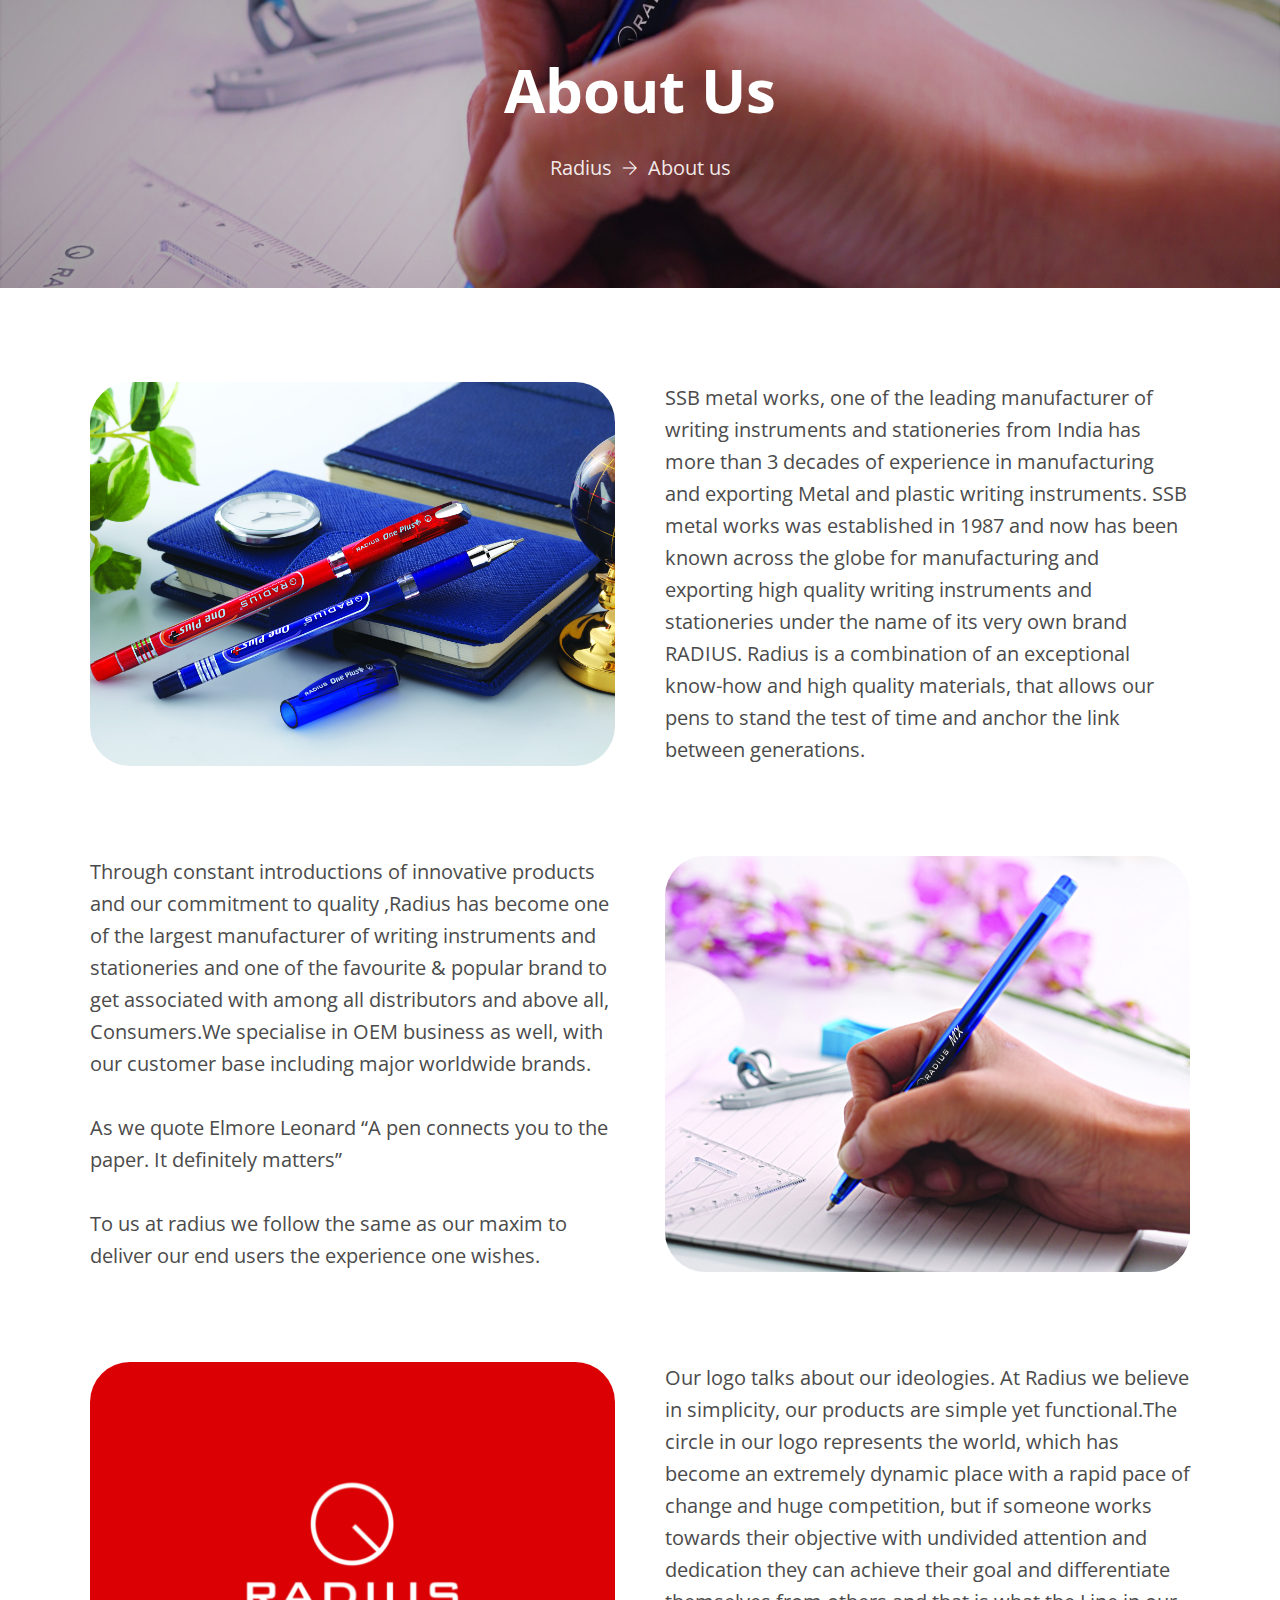
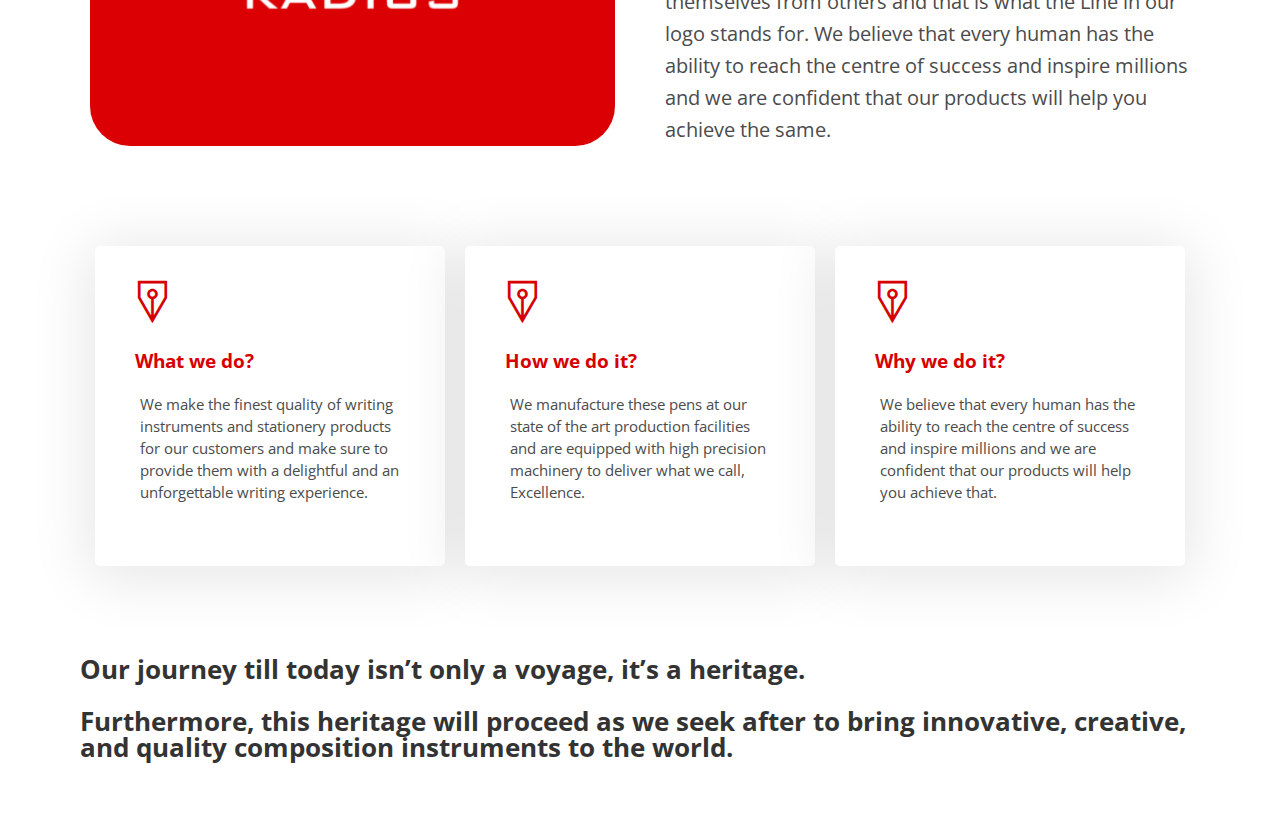
<file: about.html>
<!DOCTYPE html>
<html>
<head>
	<title>About Us-Radius</title>
	<link rel="stylesheet" type="text/css" href="./css/about.css">
	<link href='https://fonts.googleapis.com/css?family=Open Sans' rel='stylesheet'>
	<link rel="stylesheet" type="text/css" href="./css/themify/themify-icons.css">
</head>
<body>
	<div class="div-one">
		<img class="div-one-img" src="./Images/about-first1.jpg">
			<div class="div-one-imgtext">
				<h2>About Us</h2>
				<a href="index.html">Radius</a><i class="ti ti-arrow-right"></i><span>About us</span>
			</div>
	</div>
	<div class="div-two"> 	<!-- DIV-ONE -->
		<div class="div-two-grid1">
			<img src="./Images/slider1.jpg">
		</div>
		<div class="div-two-grid2">
			<p>SSB metal works, one of the leading manufacturer of writing instruments and stationeries from India has more than 3 decades of experience in manufacturing and exporting Metal and plastic writing instruments. SSB metal works was established in 1987 and now has been known across the globe for manufacturing and exporting high quality writing instruments and stationeries under the name of its very own brand RADIUS. Radius is a combination of an exceptional know-how and high quality materials, that allows our pens to stand the test of time and anchor the link between generations.</p>
		</div> 
	</div>
	<div class="div-two"> <!-- DIV-TWO -->
		<div class="div-two-grid2">
			<p>Through constant introductions of innovative products and our commitment to quality ,Radius has become one of the largest manufacturer of writing instruments and stationeries and one of the favourite & popular brand to get associated with among all distributors and above all, Consumers.We specialise in OEM business as well, with our customer base including major worldwide brands.<br><br>
			As we quote Elmore Leonard “A pen connects you to the paper. It definitely matters”<br><br>
			To us at radius we follow the same as our maxim to deliver our end users the experience one wishes.</p>
		</div>
		<div class="div-two-grid1">
			<img src="./Images/slider2.jpg">
		</div>
	</div>
	<div class="div-two"> 	<!-- DIV-ONE -->
		<div class="div-two-grid1">
			<img src="./Images/aboutlogo.png">
		</div>
		<div class="div-two-grid2">
			<p>Our logo talks about our ideologies. At Radius we believe in simplicity, our products are simple yet functional.The circle in our logo represents the world, which has become an extremely dynamic place with a rapid pace of change and huge competition, but if someone works towards their objective with undivided attention and dedication they can achieve their goal and differentiate themselves from others and that is what the Line in our logo stands for. We believe that every human has the ability to reach the centre of success and inspire millions and we are confident that our products will help you achieve the same.</p>
		</div> 
	</div>
	<section class="sec-one">
		<div class="zone card">
			<i class="ti-ink-pen sm_icon"></i>
			<h3 class="zone h3">What we do?</h3>
			<p class="zone ">We make the finest quality of writing instruments and stationery products for our customers and make sure to provide them with a delightful and an unforgettable writing experience.</p></div>
		<div class="zone card">
				<i class="ti-ink-pen sm_icon"></i>
				<h3 class="zone">How we do it?</h3>
				<p class="zone ">We manufacture these pens at our state of the art production facilities and are equipped with high precision machinery to deliver what we call, Excellence.</p></div>
		<div class="zone card">
				<i class="ti-ink-pen sm_icon"></i>
				<h3 class="zone">Why we do it?</h3>
				<p class="zone ">We believe that every human has the ability to reach the centre of success and inspire millions and we are confident that our products will help you achieve that.</p></div>
		</section>
		<div class="div-three">
			<p>Our journey till today isn’t only a voyage, it’s a heritage.<br><br>
			Furthermore, this heritage will proceed as we seek after to bring innovative, creative, and quality composition instruments to the world.</p>

		</div>
</body>
</html>
</file>
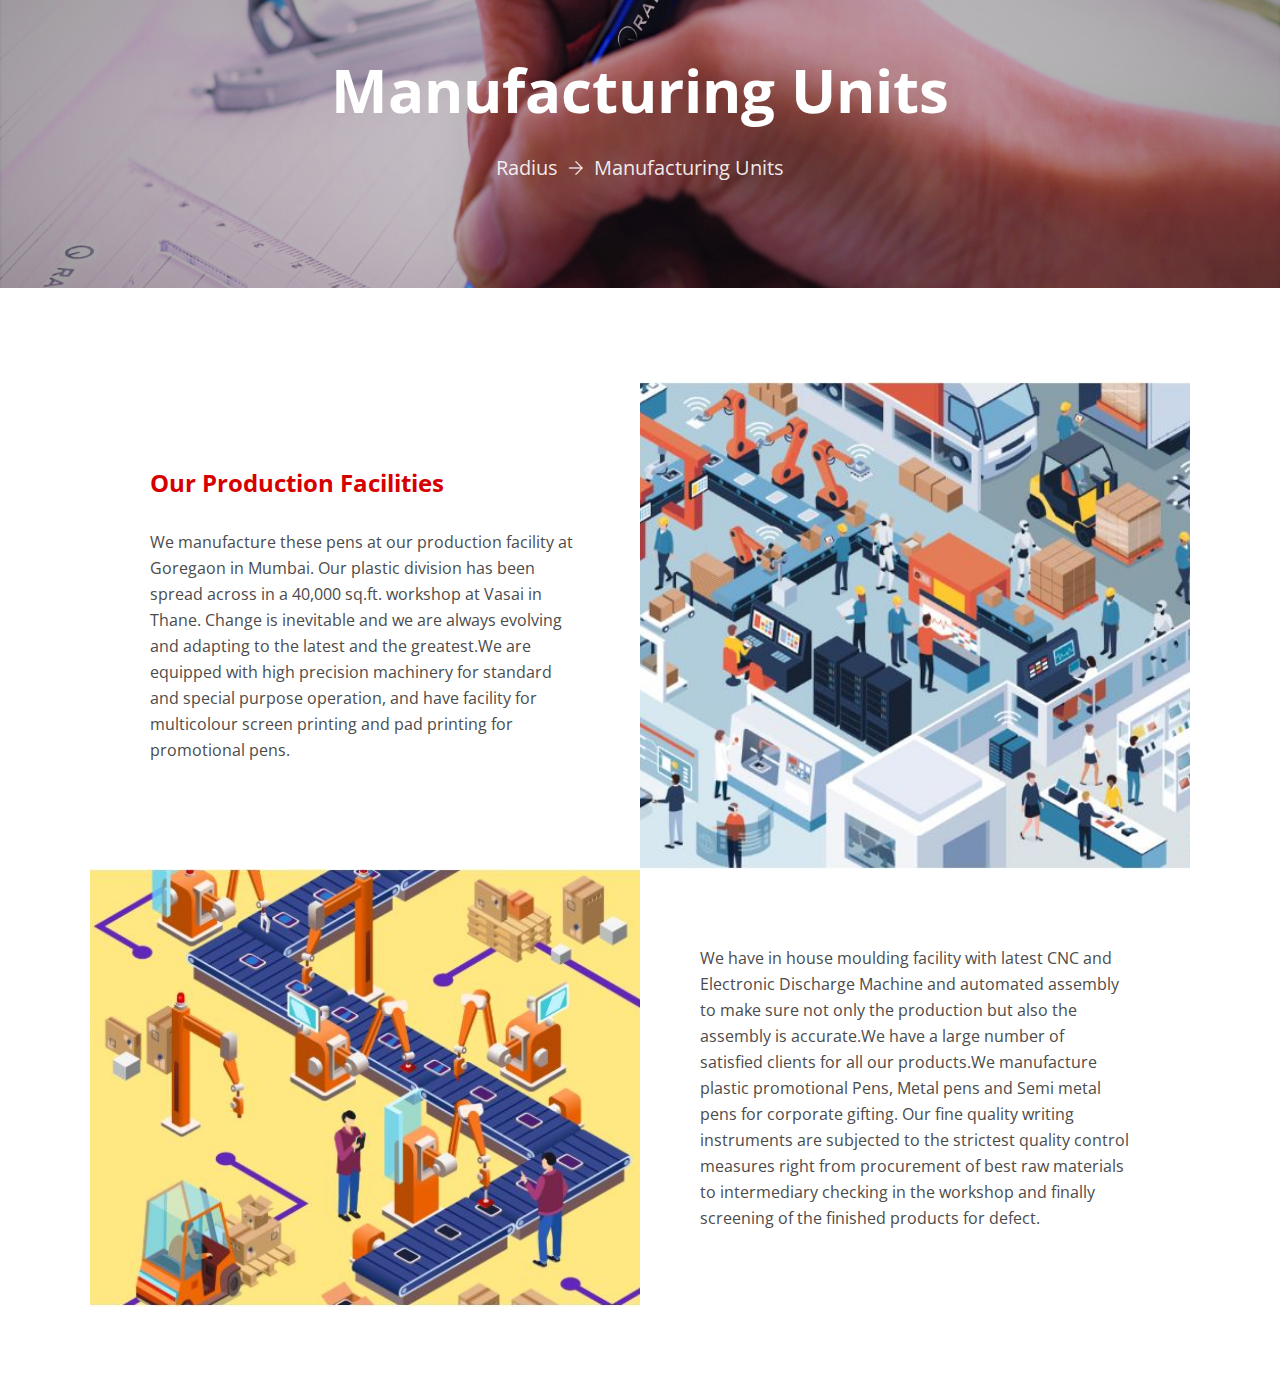
<file: manufacturing-unit.html>
<!DOCTYPE html>
<html>
<head>
	<title>Manufacturing Units-Radius</title>
	<link rel="stylesheet" type="text/css" href="./css/MU.css">
	<link href='https://fonts.googleapis.com/css?family=Open Sans' rel='stylesheet'>
	<link rel="stylesheet" type="text/css" href="./css/themify/themify-icons.css">
</head>
<body>
	<div class="div-one">
		<img class="div-one-img" src="./Images/about-first1.jpg">
			<div class="div-one-imgtext">
				<h2>Manufacturing Units</h2>
				<a href="index.html">Radius</a><i class="ti ti-arrow-right"></i><span>Manufacturing Units</span>
			</div>
	</div>
	<div class="wrapper">
  			<div class="box1 ab">
  				<h3>Our Production Facilities</h3>
	  			<p>We manufacture these pens at our production facility at Goregaon in Mumbai. Our plastic division has been spread across in a 40,000 sq.ft. workshop at Vasai in Thane. Change is inevitable and we are always evolving and adapting to the latest and the greatest.We are equipped with high precision machinery for standard and special purpose operation, and have facility for multicolour screen printing and pad printing for promotional pens. </p>
	  		</div>
  			<div class="box2"><img src="./Images/mu-img1.jpg"></div>
  			<div class="box3"><img src="./Images/mu-img2.jpg"></div>
  			<div class="box4 ab">
	  			<p>We have in house moulding facility with latest CNC and Electronic Discharge Machine and automated assembly to make sure not only the production but also the assembly is accurate.We have a large number of satisfied clients for all our products.We manufacture plastic promotional Pens, Metal pens and Semi metal pens for corporate gifting. Our fine quality writing instruments are subjected to the strictest quality control measures right from procurement of best raw materials to intermediary checking in the workshop and finally screening of the finished products for defect.</p>
	  		</div>
  		</div>
</body>
</html>
</file>
<file: css/themify/demo-files/demo.css>
body {
	font: normal 1em/1.5em Arial, Helvetica, sans-serif;
	max-width: 90%;
	margin: 30px auto 0;
}
h1, h3 {
	font-weight: normal;
}
h3 {
	font-size: 1.4;
	text-transform: uppercase;
	letter-spacing: 1px;
}

.icon-section {
	margin: 0 0 3em;
	clear: both;
	overflow: hidden;
}
.icon-container {
	width: 240px; 
	padding: .7em 0;
	float: left; 
	position: relative;
	text-align: left;
}
.icon-container [class^="ti-"], 
.icon-container [class*=" ti-"] {
	color: #000;
	position: absolute;
	margin-top: 3px;
	transition: .3s;
}
.icon-container:hover [class^="ti-"],
.icon-container:hover [class*=" ti-"] {
	font-size: 2.2em;
	margin-top: -5px;
}
.icon-container:hover .icon-name {
	color: #000;
}
.icon-name {
	color: #aaa;
	margin-left: 35px;
	font-size: .8em;
	transition: .3s;
}
.icon-container:hover .icon-name {
	margin-left: 45px;
}
</file>
<file: css/themify/themify-icons.css>
@font-face {
	font-family: 'themify';
	src:url('fonts/themify.eot?-fvbane');
	src:url('fonts/themify.eot?#iefix-fvbane') format('embedded-opentype'),
		url('fonts/themify.woff?-fvbane') format('woff'),
		url('fonts/themify.ttf?-fvbane') format('truetype'),
		url('fonts/themify.svg?-fvbane#themify') format('svg');
	font-weight: normal;
	font-style: normal;
}

[class^="ti-"], [class*=" ti-"] {
	font-family: 'themify';
	speak: none;
	font-style: normal;
	font-weight: normal;
	font-variant: normal;
	text-transform: none;
	line-height: 1;

	/* Better Font Rendering =========== */
	-webkit-font-smoothing: antialiased;
	-moz-osx-font-smoothing: grayscale;
}

.ti-wand:before {
	content: "\e600";
}
.ti-volume:before {
	content: "\e601";
}
.ti-user:before {
	content: "\e602";
}
.ti-unlock:before {
	content: "\e603";
}
.ti-unlink:before {
	content: "\e604";
}
.ti-trash:before {
	content: "\e605";
}
.ti-thought:before {
	content: "\e606";
}
.ti-target:before {
	content: "\e607";
}
.ti-tag:before {
	content: "\e608";
}
.ti-tablet:before {
	content: "\e609";
}
.ti-star:before {
	content: "\e60a";
}
.ti-spray:before {
	content: "\e60b";
}
.ti-signal:before {
	content: "\e60c";
}
.ti-shopping-cart:before {
	content: "\e60d";
}
.ti-shopping-cart-full:before {
	content: "\e60e";
}
.ti-settings:before {
	content: "\e60f";
}
.ti-search:before {
	content: "\e610";
}
.ti-zoom-in:before {
	content: "\e611";
}
.ti-zoom-out:before {
	content: "\e612";
}
.ti-cut:before {
	content: "\e613";
}
.ti-ruler:before {
	content: "\e614";
}
.ti-ruler-pencil:before {
	content: "\e615";
}
.ti-ruler-alt:before {
	content: "\e616";
}
.ti-bookmark:before {
	content: "\e617";
}
.ti-bookmark-alt:before {
	content: "\e618";
}
.ti-reload:before {
	content: "\e619";
}
.ti-plus:before {
	content: "\e61a";
}
.ti-pin:before {
	content: "\e61b";
}
.ti-pencil:before {
	content: "\e61c";
}
.ti-pencil-alt:before {
	content: "\e61d";
}
.ti-paint-roller:before {
	content: "\e61e";
}
.ti-paint-bucket:before {
	content: "\e61f";
}
.ti-na:before {
	content: "\e620";
}
.ti-mobile:before {
	content: "\e621";
}
.ti-minus:before {
	content: "\e622";
}
.ti-medall:before {
	content: "\e623";
}
.ti-medall-alt:before {
	content: "\e624";
}
.ti-marker:before {
	content: "\e625";
}
.ti-marker-alt:before {
	content: "\e626";
}
.ti-arrow-up:before {
	content: "\e627";
}
.ti-arrow-right:before {
	content: "\e628";
}
.ti-arrow-left:before {
	content: "\e629";
}
.ti-arrow-down:before {
	content: "\e62a";
}
.ti-lock:before {
	content: "\e62b";
}
.ti-location-arrow:before {
	content: "\e62c";
}
.ti-link:before {
	content: "\e62d";
}
.ti-layout:before {
	content: "\e62e";
}
.ti-layers:before {
	content: "\e62f";
}
.ti-layers-alt:before {
	content: "\e630";
}
.ti-key:before {
	content: "\e631";
}
.ti-import:before {
	content: "\e632";
}
.ti-image:before {
	content: "\e633";
}
.ti-heart:before {
	content: "\e634";
}
.ti-heart-broken:before {
	content: "\e635";
}
.ti-hand-stop:before {
	content: "\e636";
}
.ti-hand-open:before {
	content: "\e637";
}
.ti-hand-drag:before {
	content: "\e638";
}
.ti-folder:before {
	content: "\e639";
}
.ti-flag:before {
	content: "\e63a";
}
.ti-flag-alt:before {
	content: "\e63b";
}
.ti-flag-alt-2:before {
	content: "\e63c";
}
.ti-eye:before {
	content: "\e63d";
}
.ti-export:before {
	content: "\e63e";
}
.ti-exchange-vertical:before {
	content: "\e63f";
}
.ti-desktop:before {
	content: "\e640";
}
.ti-cup:before {
	content: "\e641";
}
.ti-crown:before {
	content: "\e642";
}
.ti-comments:before {
	content: "\e643";
}
.ti-comment:before {
	content: "\e644";
}
.ti-comment-alt:before {
	content: "\e645";
}
.ti-close:before {
	content: "\e646";
}
.ti-clip:before {
	content: "\e647";
}
.ti-angle-up:before {
	content: "\e648";
}
.ti-angle-right:before {
	content: "\e649";
}
.ti-angle-left:before {
	content: "\e64a";
}
.ti-angle-down:before {
	content: "\e64b";
}
.ti-check:before {
	content: "\e64c";
}
.ti-check-box:before {
	content: "\e64d";
}
.ti-camera:before {
	content: "\e64e";
}
.ti-announcement:before {
	content: "\e64f";
}
.ti-brush:before {
	content: "\e650";
}
.ti-briefcase:before {
	content: "\e651";
}
.ti-bolt:before {
	content: "\e652";
}
.ti-bolt-alt:before {
	content: "\e653";
}
.ti-blackboard:before {
	content: "\e654";
}
.ti-bag:before {
	content: "\e655";
}
.ti-move:before {
	content: "\e656";
}
.ti-arrows-vertical:before {
	content: "\e657";
}
.ti-arrows-horizontal:before {
	content: "\e658";
}
.ti-fullscreen:before {
	content: "\e659";
}
.ti-arrow-top-right:before {
	content: "\e65a";
}
.ti-arrow-top-left:before {
	content: "\e65b";
}
.ti-arrow-circle-up:before {
	content: "\e65c";
}
.ti-arrow-circle-right:before {
	content: "\e65d";
}
.ti-arrow-circle-left:before {
	content: "\e65e";
}
.ti-arrow-circle-down:before {
	content: "\e65f";
}
.ti-angle-double-up:before {
	content: "\e660";
}
.ti-angle-double-right:before {
	content: "\e661";
}
.ti-angle-double-left:before {
	content: "\e662";
}
.ti-angle-double-down:before {
	content: "\e663";
}
.ti-zip:before {
	content: "\e664";
}
.ti-world:before {
	content: "\e665";
}
.ti-wheelchair:before {
	content: "\e666";
}
.ti-view-list:before {
	content: "\e667";
}
.ti-view-list-alt:before {
	content: "\e668";
}
.ti-view-grid:before {
	content: "\e669";
}
.ti-uppercase:before {
	content: "\e66a";
}
.ti-upload:before {
	content: "\e66b";
}
.ti-underline:before {
	content: "\e66c";
}
.ti-truck:before {
	content: "\e66d";
}
.ti-timer:before {
	content: "\e66e";
}
.ti-ticket:before {
	content: "\e66f";
}
.ti-thumb-up:before {
	content: "\e670";
}
.ti-thumb-down:before {
	content: "\e671";
}
.ti-text:before {
	content: "\e672";
}
.ti-stats-up:before {
	content: "\e673";
}
.ti-stats-down:before {
	content: "\e674";
}
.ti-split-v:before {
	content: "\e675";
}
.ti-split-h:before {
	content: "\e676";
}
.ti-smallcap:before {
	content: "\e677";
}
.ti-shine:before {
	content: "\e678";
}
.ti-shift-right:before {
	content: "\e679";
}
.ti-shift-left:before {
	content: "\e67a";
}
.ti-shield:before {
	content: "\e67b";
}
.ti-notepad:before {
	content: "\e67c";
}
.ti-server:before {
	content: "\e67d";
}
.ti-quote-right:before {
	content: "\e67e";
}
.ti-quote-left:before {
	content: "\e67f";
}
.ti-pulse:before {
	content: "\e680";
}
.ti-printer:before {
	content: "\e681";
}
.ti-power-off:before {
	content: "\e682";
}
.ti-plug:before {
	content: "\e683";
}
.ti-pie-chart:before {
	content: "\e684";
}
.ti-paragraph:before {
	content: "\e685";
}
.ti-panel:before {
	content: "\e686";
}
.ti-package:before {
	content: "\e687";
}
.ti-music:before {
	content: "\e688";
}
.ti-music-alt:before {
	content: "\e689";
}
.ti-mouse:before {
	content: "\e68a";
}
.ti-mouse-alt:before {
	content: "\e68b";
}
.ti-money:before {
	content: "\e68c";
}
.ti-microphone:before {
	content: "\e68d";
}
.ti-menu:before {
	content: "\e68e";
}
.ti-menu-alt:before {
	content: "\e68f";
}
.ti-map:before {
	content: "\e690";
}
.ti-map-alt:before {
	content: "\e691";
}
.ti-loop:before {
	content: "\e692";
}
.ti-location-pin:before {
	content: "\e693";
}
.ti-list:before {
	content: "\e694";
}
.ti-light-bulb:before {
	content: "\e695";
}
.ti-Italic:before {
	content: "\e696";
}
.ti-info:before {
	content: "\e697";
}
.ti-infinite:before {
	content: "\e698";
}
.ti-id-badge:before {
	content: "\e699";
}
.ti-hummer:before {
	content: "\e69a";
}
.ti-home:before {
	content: "\e69b";
}
.ti-help:before {
	content: "\e69c";
}
.ti-headphone:before {
	content: "\e69d";
}
.ti-harddrives:before {
	content: "\e69e";
}
.ti-harddrive:before {
	content: "\e69f";
}
.ti-gift:before {
	content: "\e6a0";
}
.ti-game:before {
	content: "\e6a1";
}
.ti-filter:before {
	content: "\e6a2";
}
.ti-files:before {
	content: "\e6a3";
}
.ti-file:before {
	content: "\e6a4";
}
.ti-eraser:before {
	content: "\e6a5";
}
.ti-envelope:before {
	content: "\e6a6";
}
.ti-download:before {
	content: "\e6a7";
}
.ti-direction:before {
	content: "\e6a8";
}
.ti-direction-alt:before {
	content: "\e6a9";
}
.ti-dashboard:before {
	content: "\e6aa";
}
.ti-control-stop:before {
	content: "\e6ab";
}
.ti-control-shuffle:before {
	content: "\e6ac";
}
.ti-control-play:before {
	content: "\e6ad";
}
.ti-control-pause:before {
	content: "\e6ae";
}
.ti-control-forward:before {
	content: "\e6af";
}
.ti-control-backward:before {
	content: "\e6b0";
}
.ti-cloud:before {
	content: "\e6b1";
}
.ti-cloud-up:before {
	content: "\e6b2";
}
.ti-cloud-down:before {
	content: "\e6b3";
}
.ti-clipboard:before {
	content: "\e6b4";
}
.ti-car:before {
	content: "\e6b5";
}
.ti-calendar:before {
	content: "\e6b6";
}
.ti-book:before {
	content: "\e6b7";
}
.ti-bell:before {
	content: "\e6b8";
}
.ti-basketball:before {
	content: "\e6b9";
}
.ti-bar-chart:before {
	content: "\e6ba";
}
.ti-bar-chart-alt:before {
	content: "\e6bb";
}
.ti-back-right:before {
	content: "\e6bc";
}
.ti-back-left:before {
	content: "\e6bd";
}
.ti-arrows-corner:before {
	content: "\e6be";
}
.ti-archive:before {
	content: "\e6bf";
}
.ti-anchor:before {
	content: "\e6c0";
}
.ti-align-right:before {
	content: "\e6c1";
}
.ti-align-left:before {
	content: "\e6c2";
}
.ti-align-justify:before {
	content: "\e6c3";
}
.ti-align-center:before {
	content: "\e6c4";
}
.ti-alert:before {
	content: "\e6c5";
}
.ti-alarm-clock:before {
	content: "\e6c6";
}
.ti-agenda:before {
	content: "\e6c7";
}
.ti-write:before {
	content: "\e6c8";
}
.ti-window:before {
	content: "\e6c9";
}
.ti-widgetized:before {
	content: "\e6ca";
}
.ti-widget:before {
	content: "\e6cb";
}
.ti-widget-alt:before {
	content: "\e6cc";
}
.ti-wallet:before {
	content: "\e6cd";
}
.ti-video-clapper:before {
	content: "\e6ce";
}
.ti-video-camera:before {
	content: "\e6cf";
}
.ti-vector:before {
	content: "\e6d0";
}
.ti-themify-logo:before {
	content: "\e6d1";
}
.ti-themify-favicon:before {
	content: "\e6d2";
}
.ti-themify-favicon-alt:before {
	content: "\e6d3";
}
.ti-support:before {
	content: "\e6d4";
}
.ti-stamp:before {
	content: "\e6d5";
}
.ti-split-v-alt:before {
	content: "\e6d6";
}
.ti-slice:before {
	content: "\e6d7";
}
.ti-shortcode:before {
	content: "\e6d8";
}
.ti-shift-right-alt:before {
	content: "\e6d9";
}
.ti-shift-left-alt:before {
	content: "\e6da";
}
.ti-ruler-alt-2:before {
	content: "\e6db";
}
.ti-receipt:before {
	content: "\e6dc";
}
.ti-pin2:before {
	content: "\e6dd";
}
.ti-pin-alt:before {
	content: "\e6de";
}
.ti-pencil-alt2:before {
	content: "\e6df";
}
.ti-palette:before {
	content: "\e6e0";
}
.ti-more:before {
	content: "\e6e1";
}
.ti-more-alt:before {
	content: "\e6e2";
}
.ti-microphone-alt:before {
	content: "\e6e3";
}
.ti-magnet:before {
	content: "\e6e4";
}
.ti-line-double:before {
	content: "\e6e5";
}
.ti-line-dotted:before {
	content: "\e6e6";
}
.ti-line-dashed:before {
	content: "\e6e7";
}
.ti-layout-width-full:before {
	content: "\e6e8";
}
.ti-layout-width-default:before {
	content: "\e6e9";
}
.ti-layout-width-default-alt:before {
	content: "\e6ea";
}
.ti-layout-tab:before {
	content: "\e6eb";
}
.ti-layout-tab-window:before {
	content: "\e6ec";
}
.ti-layout-tab-v:before {
	content: "\e6ed";
}
.ti-layout-tab-min:before {
	content: "\e6ee";
}
.ti-layout-slider:before {
	content: "\e6ef";
}
.ti-layout-slider-alt:before {
	content: "\e6f0";
}
.ti-layout-sidebar-right:before {
	content: "\e6f1";
}
.ti-layout-sidebar-none:before {
	content: "\e6f2";
}
.ti-layout-sidebar-left:before {
	content: "\e6f3";
}
.ti-layout-placeholder:before {
	content: "\e6f4";
}
.ti-layout-menu:before {
	content: "\e6f5";
}
.ti-layout-menu-v:before {
	content: "\e6f6";
}
.ti-layout-menu-separated:before {
	content: "\e6f7";
}
.ti-layout-menu-full:before {
	content: "\e6f8";
}
.ti-layout-media-right-alt:before {
	content: "\e6f9";
}
.ti-layout-media-right:before {
	content: "\e6fa";
}
.ti-layout-media-overlay:before {
	content: "\e6fb";
}
.ti-layout-media-overlay-alt:before {
	content: "\e6fc";
}
.ti-layout-media-overlay-alt-2:before {
	content: "\e6fd";
}
.ti-layout-media-left-alt:before {
	content: "\e6fe";
}
.ti-layout-media-left:before {
	content: "\e6ff";
}
.ti-layout-media-center-alt:before {
	content: "\e700";
}
.ti-layout-media-center:before {
	content: "\e701";
}
.ti-layout-list-thumb:before {
	content: "\e702";
}
.ti-layout-list-thumb-alt:before {
	content: "\e703";
}
.ti-layout-list-post:before {
	content: "\e704";
}
.ti-layout-list-large-image:before {
	content: "\e705";
}
.ti-layout-line-solid:before {
	content: "\e706";
}
.ti-layout-grid4:before {
	content: "\e707";
}
.ti-layout-grid3:before {
	content: "\e708";
}
.ti-layout-grid2:before {
	content: "\e709";
}
.ti-layout-grid2-thumb:before {
	content: "\e70a";
}
.ti-layout-cta-right:before {
	content: "\e70b";
}
.ti-layout-cta-left:before {
	content: "\e70c";
}
.ti-layout-cta-center:before {
	content: "\e70d";
}
.ti-layout-cta-btn-right:before {
	content: "\e70e";
}
.ti-layout-cta-btn-left:before {
	content: "\e70f";
}
.ti-layout-column4:before {
	content: "\e710";
}
.ti-layout-column3:before {
	content: "\e711";
}
.ti-layout-column2:before {
	content: "\e712";
}
.ti-layout-accordion-separated:before {
	content: "\e713";
}
.ti-layout-accordion-merged:before {
	content: "\e714";
}
.ti-layout-accordion-list:before {
	content: "\e715";
}
.ti-ink-pen:before {
	content: "\e716";
}
.ti-info-alt:before {
	content: "\e717";
}
.ti-help-alt:before {
	content: "\e718";
}
.ti-headphone-alt:before {
	content: "\e719";
}
.ti-hand-point-up:before {
	content: "\e71a";
}
.ti-hand-point-right:before {
	content: "\e71b";
}
.ti-hand-point-left:before {
	content: "\e71c";
}
.ti-hand-point-down:before {
	content: "\e71d";
}
.ti-gallery:before {
	content: "\e71e";
}
.ti-face-smile:before {
	content: "\e71f";
}
.ti-face-sad:before {
	content: "\e720";
}
.ti-credit-card:before {
	content: "\e721";
}
.ti-control-skip-forward:before {
	content: "\e722";
}
.ti-control-skip-backward:before {
	content: "\e723";
}
.ti-control-record:before {
	content: "\e724";
}
.ti-control-eject:before {
	content: "\e725";
}
.ti-comments-smiley:before {
	content: "\e726";
}
.ti-brush-alt:before {
	content: "\e727";
}
.ti-youtube:before {
	content: "\e728";
}
.ti-vimeo:before {
	content: "\e729";
}
.ti-twitter:before {
	content: "\e72a";
}
.ti-time:before {
	content: "\e72b";
}
.ti-tumblr:before {
	content: "\e72c";
}
.ti-skype:before {
	content: "\e72d";
}
.ti-share:before {
	content: "\e72e";
}
.ti-share-alt:before {
	content: "\e72f";
}
.ti-rocket:before {
	content: "\e730";
}
.ti-pinterest:before {
	content: "\e731";
}
.ti-new-window:before {
	content: "\e732";
}
.ti-microsoft:before {
	content: "\e733";
}
.ti-list-ol:before {
	content: "\e734";
}
.ti-linkedin:before {
	content: "\e735";
}
.ti-layout-sidebar-2:before {
	content: "\e736";
}
.ti-layout-grid4-alt:before {
	content: "\e737";
}
.ti-layout-grid3-alt:before {
	content: "\e738";
}
.ti-layout-grid2-alt:before {
	content: "\e739";
}
.ti-layout-column4-alt:before {
	content: "\e73a";
}
.ti-layout-column3-alt:before {
	content: "\e73b";
}
.ti-layout-column2-alt:before {
	content: "\e73c";
}
.ti-instagram:before {
	content: "\e73d";
}
.ti-google:before {
	content: "\e73e";
}
.ti-github:before {
	content: "\e73f";
}
.ti-flickr:before {
	content: "\e740";
}
.ti-facebook:before {
	content: "\e741";
}
.ti-dropbox:before {
	content: "\e742";
}
.ti-dribbble:before {
	content: "\e743";
}
.ti-apple:before {
	content: "\e744";
}
.ti-android:before {
	content: "\e745";
}
.ti-save:before {
	content: "\e746";
}
.ti-save-alt:before {
	content: "\e747";
}
.ti-yahoo:before {
	content: "\e748";
}
.ti-wordpress:before {
	content: "\e749";
}
.ti-vimeo-alt:before {
	content: "\e74a";
}
.ti-twitter-alt:before {
	content: "\e74b";
}
.ti-tumblr-alt:before {
	content: "\e74c";
}
.ti-trello:before {
	content: "\e74d";
}
.ti-stack-overflow:before {
	content: "\e74e";
}
.ti-soundcloud:before {
	content: "\e74f";
}
.ti-sharethis:before {
	content: "\e750";
}
.ti-sharethis-alt:before {
	content: "\e751";
}
.ti-reddit:before {
	content: "\e752";
}
.ti-pinterest-alt:before {
	content: "\e753";
}
.ti-microsoft-alt:before {
	content: "\e754";
}
.ti-linux:before {
	content: "\e755";
}
.ti-jsfiddle:before {
	content: "\e756";
}
.ti-joomla:before {
	content: "\e757";
}
.ti-html5:before {
	content: "\e758";
}
.ti-flickr-alt:before {
	content: "\e759";
}
.ti-email:before {
	content: "\e75a";
}
.ti-drupal:before {
	content: "\e75b";
}
.ti-dropbox-alt:before {
	content: "\e75c";
}
.ti-css3:before {
	content: "\e75d";
}
.ti-rss:before {
	content: "\e75e";
}
.ti-rss-alt:before {
	content: "\e75f";
}
</file>
<file: css/themify/ie7/ie7.css>
.ti-wand {
	*zoom: expression(this.runtimeStyle['zoom'] = '1', this.innerHTML = '&#xe600;');
}
.ti-volume {
	*zoom: expression(this.runtimeStyle['zoom'] = '1', this.innerHTML = '&#xe601;');
}
.ti-user {
	*zoom: expression(this.runtimeStyle['zoom'] = '1', this.innerHTML = '&#xe602;');
}
.ti-unlock {
	*zoom: expression(this.runtimeStyle['zoom'] = '1', this.innerHTML = '&#xe603;');
}
.ti-unlink {
	*zoom: expression(this.runtimeStyle['zoom'] = '1', this.innerHTML = '&#xe604;');
}
.ti-trash {
	*zoom: expression(this.runtimeStyle['zoom'] = '1', this.innerHTML = '&#xe605;');
}
.ti-thought {
	*zoom: expression(this.runtimeStyle['zoom'] = '1', this.innerHTML = '&#xe606;');
}
.ti-target {
	*zoom: expression(this.runtimeStyle['zoom'] = '1', this.innerHTML = '&#xe607;');
}
.ti-tag {
	*zoom: expression(this.runtimeStyle['zoom'] = '1', this.innerHTML = '&#xe608;');
}
.ti-tablet {
	*zoom: expression(this.runtimeStyle['zoom'] = '1', this.innerHTML = '&#xe609;');
}
.ti-star {
	*zoom: expression(this.runtimeStyle['zoom'] = '1', this.innerHTML = '&#xe60a;');
}
.ti-spray {
	*zoom: expression(this.runtimeStyle['zoom'] = '1', this.innerHTML = '&#xe60b;');
}
.ti-signal {
	*zoom: expression(this.runtimeStyle['zoom'] = '1', this.innerHTML = '&#xe60c;');
}
.ti-shopping-cart {
	*zoom: expression(this.runtimeStyle['zoom'] = '1', this.innerHTML = '&#xe60d;');
}
.ti-shopping-cart-full {
	*zoom: expression(this.runtimeStyle['zoom'] = '1', this.innerHTML = '&#xe60e;');
}
.ti-settings {
	*zoom: expression(this.runtimeStyle['zoom'] = '1', this.innerHTML = '&#xe60f;');
}
.ti-search {
	*zoom: expression(this.runtimeStyle['zoom'] = '1', this.innerHTML = '&#xe610;');
}
.ti-zoom-in {
	*zoom: expression(this.runtimeStyle['zoom'] = '1', this.innerHTML = '&#xe611;');
}
.ti-zoom-out {
	*zoom: expression(this.runtimeStyle['zoom'] = '1', this.innerHTML = '&#xe612;');
}
.ti-cut {
	*zoom: expression(this.runtimeStyle['zoom'] = '1', this.innerHTML = '&#xe613;');
}
.ti-ruler {
	*zoom: expression(this.runtimeStyle['zoom'] = '1', this.innerHTML = '&#xe614;');
}
.ti-ruler-pencil {
	*zoom: expression(this.runtimeStyle['zoom'] = '1', this.innerHTML = '&#xe615;');
}
.ti-ruler-alt {
	*zoom: expression(this.runtimeStyle['zoom'] = '1', this.innerHTML = '&#xe616;');
}
.ti-bookmark {
	*zoom: expression(this.runtimeStyle['zoom'] = '1', this.innerHTML = '&#xe617;');
}
.ti-bookmark-alt {
	*zoom: expression(this.runtimeStyle['zoom'] = '1', this.innerHTML = '&#xe618;');
}
.ti-reload {
	*zoom: expression(this.runtimeStyle['zoom'] = '1', this.innerHTML = '&#xe619;');
}
.ti-plus {
	*zoom: expression(this.runtimeStyle['zoom'] = '1', this.innerHTML = '&#xe61a;');
}
.ti-pin {
	*zoom: expression(this.runtimeStyle['zoom'] = '1', this.innerHTML = '&#xe61b;');
}
.ti-pencil {
	*zoom: expression(this.runtimeStyle['zoom'] = '1', this.innerHTML = '&#xe61c;');
}
.ti-pencil-alt {
	*zoom: expression(this.runtimeStyle['zoom'] = '1', this.innerHTML = '&#xe61d;');
}
.ti-paint-roller {
	*zoom: expression(this.runtimeStyle['zoom'] = '1', this.innerHTML = '&#xe61e;');
}
.ti-paint-bucket {
	*zoom: expression(this.runtimeStyle['zoom'] = '1', this.innerHTML = '&#xe61f;');
}
.ti-na {
	*zoom: expression(this.runtimeStyle['zoom'] = '1', this.innerHTML = '&#xe620;');
}
.ti-mobile {
	*zoom: expression(this.runtimeStyle['zoom'] = '1', this.innerHTML = '&#xe621;');
}
.ti-minus {
	*zoom: expression(this.runtimeStyle['zoom'] = '1', this.innerHTML = '&#xe622;');
}
.ti-medall {
	*zoom: expression(this.runtimeStyle['zoom'] = '1', this.innerHTML = '&#xe623;');
}
.ti-medall-alt {
	*zoom: expression(this.runtimeStyle['zoom'] = '1', this.innerHTML = '&#xe624;');
}
.ti-marker {
	*zoom: expression(this.runtimeStyle['zoom'] = '1', this.innerHTML = '&#xe625;');
}
.ti-marker-alt {
	*zoom: expression(this.runtimeStyle['zoom'] = '1', this.innerHTML = '&#xe626;');
}
.ti-arrow-up {
	*zoom: expression(this.runtimeStyle['zoom'] = '1', this.innerHTML = '&#xe627;');
}
.ti-arrow-right {
	*zoom: expression(this.runtimeStyle['zoom'] = '1', this.innerHTML = '&#xe628;');
}
.ti-arrow-left {
	*zoom: expression(this.runtimeStyle['zoom'] = '1', this.innerHTML = '&#xe629;');
}
.ti-arrow-down {
	*zoom: expression(this.runtimeStyle['zoom'] = '1', this.innerHTML = '&#xe62a;');
}
.ti-lock {
	*zoom: expression(this.runtimeStyle['zoom'] = '1', this.innerHTML = '&#xe62b;');
}
.ti-location-arrow {
	*zoom: expression(this.runtimeStyle['zoom'] = '1', this.innerHTML = '&#xe62c;');
}
.ti-link {
	*zoom: expression(this.runtimeStyle['zoom'] = '1', this.innerHTML = '&#xe62d;');
}
.ti-layout {
	*zoom: expression(this.runtimeStyle['zoom'] = '1', this.innerHTML = '&#xe62e;');
}
.ti-layers {
	*zoom: expression(this.runtimeStyle['zoom'] = '1', this.innerHTML = '&#xe62f;');
}
.ti-layers-alt {
	*zoom: expression(this.runtimeStyle['zoom'] = '1', this.innerHTML = '&#xe630;');
}
.ti-key {
	*zoom: expression(this.runtimeStyle['zoom'] = '1', this.innerHTML = '&#xe631;');
}
.ti-import {
	*zoom: expression(this.runtimeStyle['zoom'] = '1', this.innerHTML = '&#xe632;');
}
.ti-image {
	*zoom: expression(this.runtimeStyle['zoom'] = '1', this.innerHTML = '&#xe633;');
}
.ti-heart {
	*zoom: expression(this.runtimeStyle['zoom'] = '1', this.innerHTML = '&#xe634;');
}
.ti-heart-broken {
	*zoom: expression(this.runtimeStyle['zoom'] = '1', this.innerHTML = '&#xe635;');
}
.ti-hand-stop {
	*zoom: expression(this.runtimeStyle['zoom'] = '1', this.innerHTML = '&#xe636;');
}
.ti-hand-open {
	*zoom: expression(this.runtimeStyle['zoom'] = '1', this.innerHTML = '&#xe637;');
}
.ti-hand-drag {
	*zoom: expression(this.runtimeStyle['zoom'] = '1', this.innerHTML = '&#xe638;');
}
.ti-folder {
	*zoom: expression(this.runtimeStyle['zoom'] = '1', this.innerHTML = '&#xe639;');
}
.ti-flag {
	*zoom: expression(this.runtimeStyle['zoom'] = '1', this.innerHTML = '&#xe63a;');
}
.ti-flag-alt {
	*zoom: expression(this.runtimeStyle['zoom'] = '1', this.innerHTML = '&#xe63b;');
}
.ti-flag-alt-2 {
	*zoom: expression(this.runtimeStyle['zoom'] = '1', this.innerHTML = '&#xe63c;');
}
.ti-eye {
	*zoom: expression(this.runtimeStyle['zoom'] = '1', this.innerHTML = '&#xe63d;');
}
.ti-export {
	*zoom: expression(this.runtimeStyle['zoom'] = '1', this.innerHTML = '&#xe63e;');
}
.ti-exchange-vertical {
	*zoom: expression(this.runtimeStyle['zoom'] = '1', this.innerHTML = '&#xe63f;');
}
.ti-desktop {
	*zoom: expression(this.runtimeStyle['zoom'] = '1', this.innerHTML = '&#xe640;');
}
.ti-cup {
	*zoom: expression(this.runtimeStyle['zoom'] = '1', this.innerHTML = '&#xe641;');
}
.ti-crown {
	*zoom: expression(this.runtimeStyle['zoom'] = '1', this.innerHTML = '&#xe642;');
}
.ti-comments {
	*zoom: expression(this.runtimeStyle['zoom'] = '1', this.innerHTML = '&#xe643;');
}
.ti-comment {
	*zoom: expression(this.runtimeStyle['zoom'] = '1', this.innerHTML = '&#xe644;');
}
.ti-comment-alt {
	*zoom: expression(this.runtimeStyle['zoom'] = '1', this.innerHTML = '&#xe645;');
}
.ti-close {
	*zoom: expression(this.runtimeStyle['zoom'] = '1', this.innerHTML = '&#xe646;');
}
.ti-clip {
	*zoom: expression(this.runtimeStyle['zoom'] = '1', this.innerHTML = '&#xe647;');
}
.ti-angle-up {
	*zoom: expression(this.runtimeStyle['zoom'] = '1', this.innerHTML = '&#xe648;');
}
.ti-angle-right {
	*zoom: expression(this.runtimeStyle['zoom'] = '1', this.innerHTML = '&#xe649;');
}
.ti-angle-left {
	*zoom: expression(this.runtimeStyle['zoom'] = '1', this.innerHTML = '&#xe64a;');
}
.ti-angle-down {
	*zoom: expression(this.runtimeStyle['zoom'] = '1', this.innerHTML = '&#xe64b;');
}
.ti-check {
	*zoom: expression(this.runtimeStyle['zoom'] = '1', this.innerHTML = '&#xe64c;');
}
.ti-check-box {
	*zoom: expression(this.runtimeStyle['zoom'] = '1', this.innerHTML = '&#xe64d;');
}
.ti-camera {
	*zoom: expression(this.runtimeStyle['zoom'] = '1', this.innerHTML = '&#xe64e;');
}
.ti-announcement {
	*zoom: expression(this.runtimeStyle['zoom'] = '1', this.innerHTML = '&#xe64f;');
}
.ti-brush {
	*zoom: expression(this.runtimeStyle['zoom'] = '1', this.innerHTML = '&#xe650;');
}
.ti-briefcase {
	*zoom: expression(this.runtimeStyle['zoom'] = '1', this.innerHTML = '&#xe651;');
}
.ti-bolt {
	*zoom: expression(this.runtimeStyle['zoom'] = '1', this.innerHTML = '&#xe652;');
}
.ti-bolt-alt {
	*zoom: expression(this.runtimeStyle['zoom'] = '1', this.innerHTML = '&#xe653;');
}
.ti-blackboard {
	*zoom: expression(this.runtimeStyle['zoom'] = '1', this.innerHTML = '&#xe654;');
}
.ti-bag {
	*zoom: expression(this.runtimeStyle['zoom'] = '1', this.innerHTML = '&#xe655;');
}
.ti-move {
	*zoom: expression(this.runtimeStyle['zoom'] = '1', this.innerHTML = '&#xe656;');
}
.ti-arrows-vertical {
	*zoom: expression(this.runtimeStyle['zoom'] = '1', this.innerHTML = '&#xe657;');
}
.ti-arrows-horizontal {
	*zoom: expression(this.runtimeStyle['zoom'] = '1', this.innerHTML = '&#xe658;');
}
.ti-fullscreen {
	*zoom: expression(this.runtimeStyle['zoom'] = '1', this.innerHTML = '&#xe659;');
}
.ti-arrow-top-right {
	*zoom: expression(this.runtimeStyle['zoom'] = '1', this.innerHTML = '&#xe65a;');
}
.ti-arrow-top-left {
	*zoom: expression(this.runtimeStyle['zoom'] = '1', this.innerHTML = '&#xe65b;');
}
.ti-arrow-circle-up {
	*zoom: expression(this.runtimeStyle['zoom'] = '1', this.innerHTML = '&#xe65c;');
}
.ti-arrow-circle-right {
	*zoom: expression(this.runtimeStyle['zoom'] = '1', this.innerHTML = '&#xe65d;');
}
.ti-arrow-circle-left {
	*zoom: expression(this.runtimeStyle['zoom'] = '1', this.innerHTML = '&#xe65e;');
}
.ti-arrow-circle-down {
	*zoom: expression(this.runtimeStyle['zoom'] = '1', this.innerHTML = '&#xe65f;');
}
.ti-angle-double-up {
	*zoom: expression(this.runtimeStyle['zoom'] = '1', this.innerHTML = '&#xe660;');
}
.ti-angle-double-right {
	*zoom: expression(this.runtimeStyle['zoom'] = '1', this.innerHTML = '&#xe661;');
}
.ti-angle-double-left {
	*zoom: expression(this.runtimeStyle['zoom'] = '1', this.innerHTML = '&#xe662;');
}
.ti-angle-double-down {
	*zoom: expression(this.runtimeStyle['zoom'] = '1', this.innerHTML = '&#xe663;');
}
.ti-zip {
	*zoom: expression(this.runtimeStyle['zoom'] = '1', this.innerHTML = '&#xe664;');
}
.ti-world {
	*zoom: expression(this.runtimeStyle['zoom'] = '1', this.innerHTML = '&#xe665;');
}
.ti-wheelchair {
	*zoom: expression(this.runtimeStyle['zoom'] = '1', this.innerHTML = '&#xe666;');
}
.ti-view-list {
	*zoom: expression(this.runtimeStyle['zoom'] = '1', this.innerHTML = '&#xe667;');
}
.ti-view-list-alt {
	*zoom: expression(this.runtimeStyle['zoom'] = '1', this.innerHTML = '&#xe668;');
}
.ti-view-grid {
	*zoom: expression(this.runtimeStyle['zoom'] = '1', this.innerHTML = '&#xe669;');
}
.ti-uppercase {
	*zoom: expression(this.runtimeStyle['zoom'] = '1', this.innerHTML = '&#xe66a;');
}
.ti-upload {
	*zoom: expression(this.runtimeStyle['zoom'] = '1', this.innerHTML = '&#xe66b;');
}
.ti-underline {
	*zoom: expression(this.runtimeStyle['zoom'] = '1', this.innerHTML = '&#xe66c;');
}
.ti-truck {
	*zoom: expression(this.runtimeStyle['zoom'] = '1', this.innerHTML = '&#xe66d;');
}
.ti-timer {
	*zoom: expression(this.runtimeStyle['zoom'] = '1', this.innerHTML = '&#xe66e;');
}
.ti-ticket {
	*zoom: expression(this.runtimeStyle['zoom'] = '1', this.innerHTML = '&#xe66f;');
}
.ti-thumb-up {
	*zoom: expression(this.runtimeStyle['zoom'] = '1', this.innerHTML = '&#xe670;');
}
.ti-thumb-down {
	*zoom: expression(this.runtimeStyle['zoom'] = '1', this.innerHTML = '&#xe671;');
}
.ti-text {
	*zoom: expression(this.runtimeStyle['zoom'] = '1', this.innerHTML = '&#xe672;');
}
.ti-stats-up {
	*zoom: expression(this.runtimeStyle['zoom'] = '1', this.innerHTML = '&#xe673;');
}
.ti-stats-down {
	*zoom: expression(this.runtimeStyle['zoom'] = '1', this.innerHTML = '&#xe674;');
}
.ti-split-v {
	*zoom: expression(this.runtimeStyle['zoom'] = '1', this.innerHTML = '&#xe675;');
}
.ti-split-h {
	*zoom: expression(this.runtimeStyle['zoom'] = '1', this.innerHTML = '&#xe676;');
}
.ti-smallcap {
	*zoom: expression(this.runtimeStyle['zoom'] = '1', this.innerHTML = '&#xe677;');
}
.ti-shine {
	*zoom: expression(this.runtimeStyle['zoom'] = '1', this.innerHTML = '&#xe678;');
}
.ti-shift-right {
	*zoom: expression(this.runtimeStyle['zoom'] = '1', this.innerHTML = '&#xe679;');
}
.ti-shift-left {
	*zoom: expression(this.runtimeStyle['zoom'] = '1', this.innerHTML = '&#xe67a;');
}
.ti-shield {
	*zoom: expression(this.runtimeStyle['zoom'] = '1', this.innerHTML = '&#xe67b;');
}
.ti-notepad {
	*zoom: expression(this.runtimeStyle['zoom'] = '1', this.innerHTML = '&#xe67c;');
}
.ti-server {
	*zoom: expression(this.runtimeStyle['zoom'] = '1', this.innerHTML = '&#xe67d;');
}
.ti-quote-right {
	*zoom: expression(this.runtimeStyle['zoom'] = '1', this.innerHTML = '&#xe67e;');
}
.ti-quote-left {
	*zoom: expression(this.runtimeStyle['zoom'] = '1', this.innerHTML = '&#xe67f;');
}
.ti-pulse {
	*zoom: expression(this.runtimeStyle['zoom'] = '1', this.innerHTML = '&#xe680;');
}
.ti-printer {
	*zoom: expression(this.runtimeStyle['zoom'] = '1', this.innerHTML = '&#xe681;');
}
.ti-power-off {
	*zoom: expression(this.runtimeStyle['zoom'] = '1', this.innerHTML = '&#xe682;');
}
.ti-plug {
	*zoom: expression(this.runtimeStyle['zoom'] = '1', this.innerHTML = '&#xe683;');
}
.ti-pie-chart {
	*zoom: expression(this.runtimeStyle['zoom'] = '1', this.innerHTML = '&#xe684;');
}
.ti-paragraph {
	*zoom: expression(this.runtimeStyle['zoom'] = '1', this.innerHTML = '&#xe685;');
}
.ti-panel {
	*zoom: expression(this.runtimeStyle['zoom'] = '1', this.innerHTML = '&#xe686;');
}
.ti-package {
	*zoom: expression(this.runtimeStyle['zoom'] = '1', this.innerHTML = '&#xe687;');
}
.ti-music {
	*zoom: expression(this.runtimeStyle['zoom'] = '1', this.innerHTML = '&#xe688;');
}
.ti-music-alt {
	*zoom: expression(this.runtimeStyle['zoom'] = '1', this.innerHTML = '&#xe689;');
}
.ti-mouse {
	*zoom: expression(this.runtimeStyle['zoom'] = '1', this.innerHTML = '&#xe68a;');
}
.ti-mouse-alt {
	*zoom: expression(this.runtimeStyle['zoom'] = '1', this.innerHTML = '&#xe68b;');
}
.ti-money {
	*zoom: expression(this.runtimeStyle['zoom'] = '1', this.innerHTML = '&#xe68c;');
}
.ti-microphone {
	*zoom: expression(this.runtimeStyle['zoom'] = '1', this.innerHTML = '&#xe68d;');
}
.ti-menu {
	*zoom: expression(this.runtimeStyle['zoom'] = '1', this.innerHTML = '&#xe68e;');
}
.ti-menu-alt {
	*zoom: expression(this.runtimeStyle['zoom'] = '1', this.innerHTML = '&#xe68f;');
}
.ti-map {
	*zoom: expression(this.runtimeStyle['zoom'] = '1', this.innerHTML = '&#xe690;');
}
.ti-map-alt {
	*zoom: expression(this.runtimeStyle['zoom'] = '1', this.innerHTML = '&#xe691;');
}
.ti-loop {
	*zoom: expression(this.runtimeStyle['zoom'] = '1', this.innerHTML = '&#xe692;');
}
.ti-location-pin {
	*zoom: expression(this.runtimeStyle['zoom'] = '1', this.innerHTML = '&#xe693;');
}
.ti-list {
	*zoom: expression(this.runtimeStyle['zoom'] = '1', this.innerHTML = '&#xe694;');
}
.ti-light-bulb {
	*zoom: expression(this.runtimeStyle['zoom'] = '1', this.innerHTML = '&#xe695;');
}
.ti-Italic {
	*zoom: expression(this.runtimeStyle['zoom'] = '1', this.innerHTML = '&#xe696;');
}
.ti-info {
	*zoom: expression(this.runtimeStyle['zoom'] = '1', this.innerHTML = '&#xe697;');
}
.ti-infinite {
	*zoom: expression(this.runtimeStyle['zoom'] = '1', this.innerHTML = '&#xe698;');
}
.ti-id-badge {
	*zoom: expression(this.runtimeStyle['zoom'] = '1', this.innerHTML = '&#xe699;');
}
.ti-hummer {
	*zoom: expression(this.runtimeStyle['zoom'] = '1', this.innerHTML = '&#xe69a;');
}
.ti-home {
	*zoom: expression(this.runtimeStyle['zoom'] = '1', this.innerHTML = '&#xe69b;');
}
.ti-help {
	*zoom: expression(this.runtimeStyle['zoom'] = '1', this.innerHTML = '&#xe69c;');
}
.ti-headphone {
	*zoom: expression(this.runtimeStyle['zoom'] = '1', this.innerHTML = '&#xe69d;');
}
.ti-harddrives {
	*zoom: expression(this.runtimeStyle['zoom'] = '1', this.innerHTML = '&#xe69e;');
}
.ti-harddrive {
	*zoom: expression(this.runtimeStyle['zoom'] = '1', this.innerHTML = '&#xe69f;');
}
.ti-gift {
	*zoom: expression(this.runtimeStyle['zoom'] = '1', this.innerHTML = '&#xe6a0;');
}
.ti-game {
	*zoom: expression(this.runtimeStyle['zoom'] = '1', this.innerHTML = '&#xe6a1;');
}
.ti-filter {
	*zoom: expression(this.runtimeStyle['zoom'] = '1', this.innerHTML = '&#xe6a2;');
}
.ti-files {
	*zoom: expression(this.runtimeStyle['zoom'] = '1', this.innerHTML = '&#xe6a3;');
}
.ti-file {
	*zoom: expression(this.runtimeStyle['zoom'] = '1', this.innerHTML = '&#xe6a4;');
}
.ti-eraser {
	*zoom: expression(this.runtimeStyle['zoom'] = '1', this.innerHTML = '&#xe6a5;');
}
.ti-envelope {
	*zoom: expression(this.runtimeStyle['zoom'] = '1', this.innerHTML = '&#xe6a6;');
}
.ti-download {
	*zoom: expression(this.runtimeStyle['zoom'] = '1', this.innerHTML = '&#xe6a7;');
}
.ti-direction {
	*zoom: expression(this.runtimeStyle['zoom'] = '1', this.innerHTML = '&#xe6a8;');
}
.ti-direction-alt {
	*zoom: expression(this.runtimeStyle['zoom'] = '1', this.innerHTML = '&#xe6a9;');
}
.ti-dashboard {
	*zoom: expression(this.runtimeStyle['zoom'] = '1', this.innerHTML = '&#xe6aa;');
}
.ti-control-stop {
	*zoom: expression(this.runtimeStyle['zoom'] = '1', this.innerHTML = '&#xe6ab;');
}
.ti-control-shuffle {
	*zoom: expression(this.runtimeStyle['zoom'] = '1', this.innerHTML = '&#xe6ac;');
}
.ti-control-play {
	*zoom: expression(this.runtimeStyle['zoom'] = '1', this.innerHTML = '&#xe6ad;');
}
.ti-control-pause {
	*zoom: expression(this.runtimeStyle['zoom'] = '1', this.innerHTML = '&#xe6ae;');
}
.ti-control-forward {
	*zoom: expression(this.runtimeStyle['zoom'] = '1', this.innerHTML = '&#xe6af;');
}
.ti-control-backward {
	*zoom: expression(this.runtimeStyle['zoom'] = '1', this.innerHTML = '&#xe6b0;');
}
.ti-cloud {
	*zoom: expression(this.runtimeStyle['zoom'] = '1', this.innerHTML = '&#xe6b1;');
}
.ti-cloud-up {
	*zoom: expression(this.runtimeStyle['zoom'] = '1', this.innerHTML = '&#xe6b2;');
}
.ti-cloud-down {
	*zoom: expression(this.runtimeStyle['zoom'] = '1', this.innerHTML = '&#xe6b3;');
}
.ti-clipboard {
	*zoom: expression(this.runtimeStyle['zoom'] = '1', this.innerHTML = '&#xe6b4;');
}
.ti-car {
	*zoom: expression(this.runtimeStyle['zoom'] = '1', this.innerHTML = '&#xe6b5;');
}
.ti-calendar {
	*zoom: expression(this.runtimeStyle['zoom'] = '1', this.innerHTML = '&#xe6b6;');
}
.ti-book {
	*zoom: expression(this.runtimeStyle['zoom'] = '1', this.innerHTML = '&#xe6b7;');
}
.ti-bell {
	*zoom: expression(this.runtimeStyle['zoom'] = '1', this.innerHTML = '&#xe6b8;');
}
.ti-basketball {
	*zoom: expression(this.runtimeStyle['zoom'] = '1', this.innerHTML = '&#xe6b9;');
}
.ti-bar-chart {
	*zoom: expression(this.runtimeStyle['zoom'] = '1', this.innerHTML = '&#xe6ba;');
}
.ti-bar-chart-alt {
	*zoom: expression(this.runtimeStyle['zoom'] = '1', this.innerHTML = '&#xe6bb;');
}
.ti-back-right {
	*zoom: expression(this.runtimeStyle['zoom'] = '1', this.innerHTML = '&#xe6bc;');
}
.ti-back-left {
	*zoom: expression(this.runtimeStyle['zoom'] = '1', this.innerHTML = '&#xe6bd;');
}
.ti-arrows-corner {
	*zoom: expression(this.runtimeStyle['zoom'] = '1', this.innerHTML = '&#xe6be;');
}
.ti-archive {
	*zoom: expression(this.runtimeStyle['zoom'] = '1', this.innerHTML = '&#xe6bf;');
}
.ti-anchor {
	*zoom: expression(this.runtimeStyle['zoom'] = '1', this.innerHTML = '&#xe6c0;');
}
.ti-align-right {
	*zoom: expression(this.runtimeStyle['zoom'] = '1', this.innerHTML = '&#xe6c1;');
}
.ti-align-left {
	*zoom: expression(this.runtimeStyle['zoom'] = '1', this.innerHTML = '&#xe6c2;');
}
.ti-align-justify {
	*zoom: expression(this.runtimeStyle['zoom'] = '1', this.innerHTML = '&#xe6c3;');
}
.ti-align-center {
	*zoom: expression(this.runtimeStyle['zoom'] = '1', this.innerHTML = '&#xe6c4;');
}
.ti-alert {
	*zoom: expression(this.runtimeStyle['zoom'] = '1', this.innerHTML = '&#xe6c5;');
}
.ti-alarm-clock {
	*zoom: expression(this.runtimeStyle['zoom'] = '1', this.innerHTML = '&#xe6c6;');
}
.ti-agenda {
	*zoom: expression(this.runtimeStyle['zoom'] = '1', this.innerHTML = '&#xe6c7;');
}
.ti-write {
	*zoom: expression(this.runtimeStyle['zoom'] = '1', this.innerHTML = '&#xe6c8;');
}
.ti-window {
	*zoom: expression(this.runtimeStyle['zoom'] = '1', this.innerHTML = '&#xe6c9;');
}
.ti-widgetized {
	*zoom: expression(this.runtimeStyle['zoom'] = '1', this.innerHTML = '&#xe6ca;');
}
.ti-widget {
	*zoom: expression(this.runtimeStyle['zoom'] = '1', this.innerHTML = '&#xe6cb;');
}
.ti-widget-alt {
	*zoom: expression(this.runtimeStyle['zoom'] = '1', this.innerHTML = '&#xe6cc;');
}
.ti-wallet {
	*zoom: expression(this.runtimeStyle['zoom'] = '1', this.innerHTML = '&#xe6cd;');
}
.ti-video-clapper {
	*zoom: expression(this.runtimeStyle['zoom'] = '1', this.innerHTML = '&#xe6ce;');
}
.ti-video-camera {
	*zoom: expression(this.runtimeStyle['zoom'] = '1', this.innerHTML = '&#xe6cf;');
}
.ti-vector {
	*zoom: expression(this.runtimeStyle['zoom'] = '1', this.innerHTML = '&#xe6d0;');
}
.ti-themify-logo {
	*zoom: expression(this.runtimeStyle['zoom'] = '1', this.innerHTML = '&#xe6d1;');
}
.ti-themify-favicon {
	*zoom: expression(this.runtimeStyle['zoom'] = '1', this.innerHTML = '&#xe6d2;');
}
.ti-themify-favicon-alt {
	*zoom: expression(this.runtimeStyle['zoom'] = '1', this.innerHTML = '&#xe6d3;');
}
.ti-support {
	*zoom: expression(this.runtimeStyle['zoom'] = '1', this.innerHTML = '&#xe6d4;');
}
.ti-stamp {
	*zoom: expression(this.runtimeStyle['zoom'] = '1', this.innerHTML = '&#xe6d5;');
}
.ti-split-v-alt {
	*zoom: expression(this.runtimeStyle['zoom'] = '1', this.innerHTML = '&#xe6d6;');
}
.ti-slice {
	*zoom: expression(this.runtimeStyle['zoom'] = '1', this.innerHTML = '&#xe6d7;');
}
.ti-shortcode {
	*zoom: expression(this.runtimeStyle['zoom'] = '1', this.innerHTML = '&#xe6d8;');
}
.ti-shift-right-alt {
	*zoom: expression(this.runtimeStyle['zoom'] = '1', this.innerHTML = '&#xe6d9;');
}
.ti-shift-left-alt {
	*zoom: expression(this.runtimeStyle['zoom'] = '1', this.innerHTML = '&#xe6da;');
}
.ti-ruler-alt-2 {
	*zoom: expression(this.runtimeStyle['zoom'] = '1', this.innerHTML = '&#xe6db;');
}
.ti-receipt {
	*zoom: expression(this.runtimeStyle['zoom'] = '1', this.innerHTML = '&#xe6dc;');
}
.ti-pin2 {
	*zoom: expression(this.runtimeStyle['zoom'] = '1', this.innerHTML = '&#xe6dd;');
}
.ti-pin-alt {
	*zoom: expression(this.runtimeStyle['zoom'] = '1', this.innerHTML = '&#xe6de;');
}
.ti-pencil-alt2 {
	*zoom: expression(this.runtimeStyle['zoom'] = '1', this.innerHTML = '&#xe6df;');
}
.ti-palette {
	*zoom: expression(this.runtimeStyle['zoom'] = '1', this.innerHTML = '&#xe6e0;');
}
.ti-more {
	*zoom: expression(this.runtimeStyle['zoom'] = '1', this.innerHTML = '&#xe6e1;');
}
.ti-more-alt {
	*zoom: expression(this.runtimeStyle['zoom'] = '1', this.innerHTML = '&#xe6e2;');
}
.ti-microphone-alt {
	*zoom: expression(this.runtimeStyle['zoom'] = '1', this.innerHTML = '&#xe6e3;');
}
.ti-magnet {
	*zoom: expression(this.runtimeStyle['zoom'] = '1', this.innerHTML = '&#xe6e4;');
}
.ti-line-double {
	*zoom: expression(this.runtimeStyle['zoom'] = '1', this.innerHTML = '&#xe6e5;');
}
.ti-line-dotted {
	*zoom: expression(this.runtimeStyle['zoom'] = '1', this.innerHTML = '&#xe6e6;');
}
.ti-line-dashed {
	*zoom: expression(this.runtimeStyle['zoom'] = '1', this.innerHTML = '&#xe6e7;');
}
.ti-layout-width-full {
	*zoom: expression(this.runtimeStyle['zoom'] = '1', this.innerHTML = '&#xe6e8;');
}
.ti-layout-width-default {
	*zoom: expression(this.runtimeStyle['zoom'] = '1', this.innerHTML = '&#xe6e9;');
}
.ti-layout-width-default-alt {
	*zoom: expression(this.runtimeStyle['zoom'] = '1', this.innerHTML = '&#xe6ea;');
}
.ti-layout-tab {
	*zoom: expression(this.runtimeStyle['zoom'] = '1', this.innerHTML = '&#xe6eb;');
}
.ti-layout-tab-window {
	*zoom: expression(this.runtimeStyle['zoom'] = '1', this.innerHTML = '&#xe6ec;');
}
.ti-layout-tab-v {
	*zoom: expression(this.runtimeStyle['zoom'] = '1', this.innerHTML = '&#xe6ed;');
}
.ti-layout-tab-min {
	*zoom: expression(this.runtimeStyle['zoom'] = '1', this.innerHTML = '&#xe6ee;');
}
.ti-layout-slider {
	*zoom: expression(this.runtimeStyle['zoom'] = '1', this.innerHTML = '&#xe6ef;');
}
.ti-layout-slider-alt {
	*zoom: expression(this.runtimeStyle['zoom'] = '1', this.innerHTML = '&#xe6f0;');
}
.ti-layout-sidebar-right {
	*zoom: expression(this.runtimeStyle['zoom'] = '1', this.innerHTML = '&#xe6f1;');
}
.ti-layout-sidebar-none {
	*zoom: expression(this.runtimeStyle['zoom'] = '1', this.innerHTML = '&#xe6f2;');
}
.ti-layout-sidebar-left {
	*zoom: expression(this.runtimeStyle['zoom'] = '1', this.innerHTML = '&#xe6f3;');
}
.ti-layout-placeholder {
	*zoom: expression(this.runtimeStyle['zoom'] = '1', this.innerHTML = '&#xe6f4;');
}
.ti-layout-menu {
	*zoom: expression(this.runtimeStyle['zoom'] = '1', this.innerHTML = '&#xe6f5;');
}
.ti-layout-menu-v {
	*zoom: expression(this.runtimeStyle['zoom'] = '1', this.innerHTML = '&#xe6f6;');
}
.ti-layout-menu-separated {
	*zoom: expression(this.runtimeStyle['zoom'] = '1', this.innerHTML = '&#xe6f7;');
}
.ti-layout-menu-full {
	*zoom: expression(this.runtimeStyle['zoom'] = '1', this.innerHTML = '&#xe6f8;');
}
.ti-layout-media-right-alt {
	*zoom: expression(this.runtimeStyle['zoom'] = '1', this.innerHTML = '&#xe6f9;');
}
.ti-layout-media-right {
	*zoom: expression(this.runtimeStyle['zoom'] = '1', this.innerHTML = '&#xe6fa;');
}
.ti-layout-media-overlay {
	*zoom: expression(this.runtimeStyle['zoom'] = '1', this.innerHTML = '&#xe6fb;');
}
.ti-layout-media-overlay-alt {
	*zoom: expression(this.runtimeStyle['zoom'] = '1', this.innerHTML = '&#xe6fc;');
}
.ti-layout-media-overlay-alt-2 {
	*zoom: expression(this.runtimeStyle['zoom'] = '1', this.innerHTML = '&#xe6fd;');
}
.ti-layout-media-left-alt {
	*zoom: expression(this.runtimeStyle['zoom'] = '1', this.innerHTML = '&#xe6fe;');
}
.ti-layout-media-left {
	*zoom: expression(this.runtimeStyle['zoom'] = '1', this.innerHTML = '&#xe6ff;');
}
.ti-layout-media-center-alt {
	*zoom: expression(this.runtimeStyle['zoom'] = '1', this.innerHTML = '&#xe700;');
}
.ti-layout-media-center {
	*zoom: expression(this.runtimeStyle['zoom'] = '1', this.innerHTML = '&#xe701;');
}
.ti-layout-list-thumb {
	*zoom: expression(this.runtimeStyle['zoom'] = '1', this.innerHTML = '&#xe702;');
}
.ti-layout-list-thumb-alt {
	*zoom: expression(this.runtimeStyle['zoom'] = '1', this.innerHTML = '&#xe703;');
}
.ti-layout-list-post {
	*zoom: expression(this.runtimeStyle['zoom'] = '1', this.innerHTML = '&#xe704;');
}
.ti-layout-list-large-image {
	*zoom: expression(this.runtimeStyle['zoom'] = '1', this.innerHTML = '&#xe705;');
}
.ti-layout-line-solid {
	*zoom: expression(this.runtimeStyle['zoom'] = '1', this.innerHTML = '&#xe706;');
}
.ti-layout-grid4 {
	*zoom: expression(this.runtimeStyle['zoom'] = '1', this.innerHTML = '&#xe707;');
}
.ti-layout-grid3 {
	*zoom: expression(this.runtimeStyle['zoom'] = '1', this.innerHTML = '&#xe708;');
}
.ti-layout-grid2 {
	*zoom: expression(this.runtimeStyle['zoom'] = '1', this.innerHTML = '&#xe709;');
}
.ti-layout-grid2-thumb {
	*zoom: expression(this.runtimeStyle['zoom'] = '1', this.innerHTML = '&#xe70a;');
}
.ti-layout-cta-right {
	*zoom: expression(this.runtimeStyle['zoom'] = '1', this.innerHTML = '&#xe70b;');
}
.ti-layout-cta-left {
	*zoom: expression(this.runtimeStyle['zoom'] = '1', this.innerHTML = '&#xe70c;');
}
.ti-layout-cta-center {
	*zoom: expression(this.runtimeStyle['zoom'] = '1', this.innerHTML = '&#xe70d;');
}
.ti-layout-cta-btn-right {
	*zoom: expression(this.runtimeStyle['zoom'] = '1', this.innerHTML = '&#xe70e;');
}
.ti-layout-cta-btn-left {
	*zoom: expression(this.runtimeStyle['zoom'] = '1', this.innerHTML = '&#xe70f;');
}
.ti-layout-column4 {
	*zoom: expression(this.runtimeStyle['zoom'] = '1', this.innerHTML = '&#xe710;');
}
.ti-layout-column3 {
	*zoom: expression(this.runtimeStyle['zoom'] = '1', this.innerHTML = '&#xe711;');
}
.ti-layout-column2 {
	*zoom: expression(this.runtimeStyle['zoom'] = '1', this.innerHTML = '&#xe712;');
}
.ti-layout-accordion-separated {
	*zoom: expression(this.runtimeStyle['zoom'] = '1', this.innerHTML = '&#xe713;');
}
.ti-layout-accordion-merged {
	*zoom: expression(this.runtimeStyle['zoom'] = '1', this.innerHTML = '&#xe714;');
}
.ti-layout-accordion-list {
	*zoom: expression(this.runtimeStyle['zoom'] = '1', this.innerHTML = '&#xe715;');
}
.ti-ink-pen {
	*zoom: expression(this.runtimeStyle['zoom'] = '1', this.innerHTML = '&#xe716;');
}
.ti-info-alt {
	*zoom: expression(this.runtimeStyle['zoom'] = '1', this.innerHTML = '&#xe717;');
}
.ti-help-alt {
	*zoom: expression(this.runtimeStyle['zoom'] = '1', this.innerHTML = '&#xe718;');
}
.ti-headphone-alt {
	*zoom: expression(this.runtimeStyle['zoom'] = '1', this.innerHTML = '&#xe719;');
}
.ti-hand-point-up {
	*zoom: expression(this.runtimeStyle['zoom'] = '1', this.innerHTML = '&#xe71a;');
}
.ti-hand-point-right {
	*zoom: expression(this.runtimeStyle['zoom'] = '1', this.innerHTML = '&#xe71b;');
}
.ti-hand-point-left {
	*zoom: expression(this.runtimeStyle['zoom'] = '1', this.innerHTML = '&#xe71c;');
}
.ti-hand-point-down {
	*zoom: expression(this.runtimeStyle['zoom'] = '1', this.innerHTML = '&#xe71d;');
}
.ti-gallery {
	*zoom: expression(this.runtimeStyle['zoom'] = '1', this.innerHTML = '&#xe71e;');
}
.ti-face-smile {
	*zoom: expression(this.runtimeStyle['zoom'] = '1', this.innerHTML = '&#xe71f;');
}
.ti-face-sad {
	*zoom: expression(this.runtimeStyle['zoom'] = '1', this.innerHTML = '&#xe720;');
}
.ti-credit-card {
	*zoom: expression(this.runtimeStyle['zoom'] = '1', this.innerHTML = '&#xe721;');
}
.ti-control-skip-forward {
	*zoom: expression(this.runtimeStyle['zoom'] = '1', this.innerHTML = '&#xe722;');
}
.ti-control-skip-backward {
	*zoom: expression(this.runtimeStyle['zoom'] = '1', this.innerHTML = '&#xe723;');
}
.ti-control-record {
	*zoom: expression(this.runtimeStyle['zoom'] = '1', this.innerHTML = '&#xe724;');
}
.ti-control-eject {
	*zoom: expression(this.runtimeStyle['zoom'] = '1', this.innerHTML = '&#xe725;');
}
.ti-comments-smiley {
	*zoom: expression(this.runtimeStyle['zoom'] = '1', this.innerHTML = '&#xe726;');
}
.ti-brush-alt {
	*zoom: expression(this.runtimeStyle['zoom'] = '1', this.innerHTML = '&#xe727;');
}
.ti-youtube {
	*zoom: expression(this.runtimeStyle['zoom'] = '1', this.innerHTML = '&#xe728;');
}
.ti-vimeo {
	*zoom: expression(this.runtimeStyle['zoom'] = '1', this.innerHTML = '&#xe729;');
}
.ti-twitter {
	*zoom: expression(this.runtimeStyle['zoom'] = '1', this.innerHTML = '&#xe72a;');
}
.ti-time {
	*zoom: expression(this.runtimeStyle['zoom'] = '1', this.innerHTML = '&#xe72b;');
}
.ti-tumblr {
	*zoom: expression(this.runtimeStyle['zoom'] = '1', this.innerHTML = '&#xe72c;');
}
.ti-skype {
	*zoom: expression(this.runtimeStyle['zoom'] = '1', this.innerHTML = '&#xe72d;');
}
.ti-share {
	*zoom: expression(this.runtimeStyle['zoom'] = '1', this.innerHTML = '&#xe72e;');
}
.ti-share-alt {
	*zoom: expression(this.runtimeStyle['zoom'] = '1', this.innerHTML = '&#xe72f;');
}
.ti-rocket {
	*zoom: expression(this.runtimeStyle['zoom'] = '1', this.innerHTML = '&#xe730;');
}
.ti-pinterest {
	*zoom: expression(this.runtimeStyle['zoom'] = '1', this.innerHTML = '&#xe731;');
}
.ti-new-window {
	*zoom: expression(this.runtimeStyle['zoom'] = '1', this.innerHTML = '&#xe732;');
}
.ti-microsoft {
	*zoom: expression(this.runtimeStyle['zoom'] = '1', this.innerHTML = '&#xe733;');
}
.ti-list-ol {
	*zoom: expression(this.runtimeStyle['zoom'] = '1', this.innerHTML = '&#xe734;');
}
.ti-linkedin {
	*zoom: expression(this.runtimeStyle['zoom'] = '1', this.innerHTML = '&#xe735;');
}
.ti-layout-sidebar-2 {
	*zoom: expression(this.runtimeStyle['zoom'] = '1', this.innerHTML = '&#xe736;');
}
.ti-layout-grid4-alt {
	*zoom: expression(this.runtimeStyle['zoom'] = '1', this.innerHTML = '&#xe737;');
}
.ti-layout-grid3-alt {
	*zoom: expression(this.runtimeStyle['zoom'] = '1', this.innerHTML = '&#xe738;');
}
.ti-layout-grid2-alt {
	*zoom: expression(this.runtimeStyle['zoom'] = '1', this.innerHTML = '&#xe739;');
}
.ti-layout-column4-alt {
	*zoom: expression(this.runtimeStyle['zoom'] = '1', this.innerHTML = '&#xe73a;');
}
.ti-layout-column3-alt {
	*zoom: expression(this.runtimeStyle['zoom'] = '1', this.innerHTML = '&#xe73b;');
}
.ti-layout-column2-alt {
	*zoom: expression(this.runtimeStyle['zoom'] = '1', this.innerHTML = '&#xe73c;');
}
.ti-instagram {
	*zoom: expression(this.runtimeStyle['zoom'] = '1', this.innerHTML = '&#xe73d;');
}
.ti-google {
	*zoom: expression(this.runtimeStyle['zoom'] = '1', this.innerHTML = '&#xe73e;');
}
.ti-github {
	*zoom: expression(this.runtimeStyle['zoom'] = '1', this.innerHTML = '&#xe73f;');
}
.ti-flickr {
	*zoom: expression(this.runtimeStyle['zoom'] = '1', this.innerHTML = '&#xe740;');
}
.ti-facebook {
	*zoom: expression(this.runtimeStyle['zoom'] = '1', this.innerHTML = '&#xe741;');
}
.ti-dropbox {
	*zoom: expression(this.runtimeStyle['zoom'] = '1', this.innerHTML = '&#xe742;');
}
.ti-dribbble {
	*zoom: expression(this.runtimeStyle['zoom'] = '1', this.innerHTML = '&#xe743;');
}
.ti-apple {
	*zoom: expression(this.runtimeStyle['zoom'] = '1', this.innerHTML = '&#xe744;');
}
.ti-android {
	*zoom: expression(this.runtimeStyle['zoom'] = '1', this.innerHTML = '&#xe745;');
}
.ti-save {
	*zoom: expression(this.runtimeStyle['zoom'] = '1', this.innerHTML = '&#xe746;');
}
.ti-save-alt {
	*zoom: expression(this.runtimeStyle['zoom'] = '1', this.innerHTML = '&#xe747;');
}
.ti-yahoo {
	*zoom: expression(this.runtimeStyle['zoom'] = '1', this.innerHTML = '&#xe748;');
}
.ti-wordpress {
	*zoom: expression(this.runtimeStyle['zoom'] = '1', this.innerHTML = '&#xe749;');
}
.ti-vimeo-alt {
	*zoom: expression(this.runtimeStyle['zoom'] = '1', this.innerHTML = '&#xe74a;');
}
.ti-twitter-alt {
	*zoom: expression(this.runtimeStyle['zoom'] = '1', this.innerHTML = '&#xe74b;');
}
.ti-tumblr-alt {
	*zoom: expression(this.runtimeStyle['zoom'] = '1', this.innerHTML = '&#xe74c;');
}
.ti-trello {
	*zoom: expression(this.runtimeStyle['zoom'] = '1', this.innerHTML = '&#xe74d;');
}
.ti-stack-overflow {
	*zoom: expression(this.runtimeStyle['zoom'] = '1', this.innerHTML = '&#xe74e;');
}
.ti-soundcloud {
	*zoom: expression(this.runtimeStyle['zoom'] = '1', this.innerHTML = '&#xe74f;');
}
.ti-sharethis {
	*zoom: expression(this.runtimeStyle['zoom'] = '1', this.innerHTML = '&#xe750;');
}
.ti-sharethis-alt {
	*zoom: expression(this.runtimeStyle['zoom'] = '1', this.innerHTML = '&#xe751;');
}
.ti-reddit {
	*zoom: expression(this.runtimeStyle['zoom'] = '1', this.innerHTML = '&#xe752;');
}
.ti-pinterest-alt {
	*zoom: expression(this.runtimeStyle['zoom'] = '1', this.innerHTML = '&#xe753;');
}
.ti-microsoft-alt {
	*zoom: expression(this.runtimeStyle['zoom'] = '1', this.innerHTML = '&#xe754;');
}
.ti-linux {
	*zoom: expression(this.runtimeStyle['zoom'] = '1', this.innerHTML = '&#xe755;');
}
.ti-jsfiddle {
	*zoom: expression(this.runtimeStyle['zoom'] = '1', this.innerHTML = '&#xe756;');
}
.ti-joomla {
	*zoom: expression(this.runtimeStyle['zoom'] = '1', this.innerHTML = '&#xe757;');
}
.ti-html5 {
	*zoom: expression(this.runtimeStyle['zoom'] = '1', this.innerHTML = '&#xe758;');
}
.ti-flickr-alt {
	*zoom: expression(this.runtimeStyle['zoom'] = '1', this.innerHTML = '&#xe759;');
}
.ti-email {
	*zoom: expression(this.runtimeStyle['zoom'] = '1', this.innerHTML = '&#xe75a;');
}
.ti-drupal {
	*zoom: expression(this.runtimeStyle['zoom'] = '1', this.innerHTML = '&#xe75b;');
}
.ti-dropbox-alt {
	*zoom: expression(this.runtimeStyle['zoom'] = '1', this.innerHTML = '&#xe75c;');
}
.ti-css3 {
	*zoom: expression(this.runtimeStyle['zoom'] = '1', this.innerHTML = '&#xe75d;');
}
.ti-rss {
	*zoom: expression(this.runtimeStyle['zoom'] = '1', this.innerHTML = '&#xe75e;');
}
.ti-rss-alt {
	*zoom: expression(this.runtimeStyle['zoom'] = '1', this.innerHTML = '&#xe75f;');
}
</file>
<file: css/about.css>
body{
	margin:0;
	background-color: #fff;
}
.div-one{
 	position: relative;
  	text-align: center;
  	color: white;
 }
.div-one-img{
	width:100%;
	height:32vh;
} 
.div-one-imgtext{
   position: absolute;
   top: 40%;
   left: 50%;
   transform: translate(-50%, -50%);
   font-family: "Open Sans",Sans-serif;
   color:#fff;
   font-size: 2.5em;
   /*font-weight: 700;*/
}  
.div-one-imgtext>h2{
   margin:1px;
}
.div-one-imgtext>span{
	margin-bottom: :20px;
	color: rgba(250,246,246,.95);
	font: 0.5em"Open Sans";
}
.div-one-imgtext>i{
	font-size: 0.4em;
	color:#fff; 
	padding:0px 10px;
}
.div-one-imgtext>a{
	color: rgba(250,246,246,.95);
	font: 0.5em"Open Sans";
	text-decoration: none;
}
.div-two{
	display: grid;
	direction: row;
	grid-template-columns: repeat(12,1fr);
	/*background-color: grey;*/
	margin:90px;
	grid-gap: 50px;
}
.div-two-grid1{
	grid-column: span 6;
	background-color:#fff;
}
.div-two-grid1>img{
	object-fit: cover;
	border-radius: 40px;
	width: 100%;    
	height: 100%;
}
.div-two-grid2{
	grid-column: span 6;
	background-color:#fff;
}
.div-two-grid2>p{
	margin:0px auto;
	color: #4B4B4B;
	font-weight: 400;
	font: 14px "Open Sans";
	font-size: 20px;
    line-height: 1.6em;
    letter-spacing: 0px;
}
.sec-one{
    display:flex;
	flex-wrap: wrap;
	justify-content:center;
}
.zone{
	position: relative;
	top:0px;
	margin: 10px;
	transition: top ease 0.2s;
	font-family:Open Sans;
}
.zone.card:hover {
	background-color: #d60000;
	top:-11px;
	color:#fff !important;
}
.card{
	width:280px;
	height: 250px;
	padding: 35px;
    background-color: #fff;
    border-radius: 5px;
    box-shadow: 0px 6px 61px 6px rgba(0,0,0,.1);
    font-family:Open Sans;
	color:#d60000;
}
.zone h3{
	margin:20px 20px 20px 5px;
	color:#d60000;
}
.zone.card:hover h3{
	color:#fff !important;
}
.zone >p{
	line-height: 22px;
    font-weight: 400;
    font-style: normal;
    color: #4b4b4b;
    font-size: 15px;
}
.zone.card:hover p{
	color:#fff !important;
}
.zone >i{
	color:#d60000;
	font-size:45px;
}
.zone.card:hover i{
	color:#fff !important;
}
.div-three{
	margin:80px;
}
.div-three>p{
	color: #333333;

	font:26px "Open Sans";
	line-height:26px;
	text-size-adjust:100%;
	font-weight: bolder;
}
@media screen and (max-width: 600px){
	.div-two{
		grid-gap: 0px;
	}
	.div-two-grid1{
		grid-column: span 12;
		background-color:#fff;
	}
	.div-two-grid2{
		grid-column: span 12;
		background-color:#fff;
	}
}
</file>
<file: css/MU.css>
body{
	margin:0;
	background-color: #fff;
}
.div-one{
 	position: relative;
  	text-align: center;
  	color: white;
 }
.div-one-img{
	width:100%;
	height:32vh;
} 
.div-one-imgtext{
   position: absolute;
   top: 40%;
   left: 50%;
   transform: translate(-50%, -50%);
   font-family: "Open Sans",Sans-serif;
   color:#fff;
   font-size: 2.5em;
   /*font-weight: 700;*/
}  
.div-one-imgtext>h2{
   margin:1px;
}
.div-one-imgtext>span{
	margin-bottom: :20px;
	color: rgba(250,246,246,.95);
	font: 0.5em"Open Sans";
}
.div-one-imgtext>i{
	font-size: 0.4em;
	color:#fff; 
	padding:0px 10px;
}
.div-one-imgtext>a{
	color: rgba(250,246,246,.95);
	font: 0.5em"Open Sans";
	text-decoration: none;
}
.wrapper{
	display: grid;
	direction: row;
	grid-template-columns: repeat(12,1fr);
	background-color: grey;
	margin:90px;
	/*grid-gap:5px;*/
}
.box1{
	grid-column: span 6;
	background-color:#fff;
}
.ab{
	padding: 60px;
}
.box1>h3{
	color:#D60000;
	margin-bottom: 30px;
	font-size: 24px;
	font-family: open Sans;
}
.box1>p{
	padding-bottom:30px;
	color:#4B4B4B;
	font-size: 16px;
	font-family: open Sans;
	line-height: 26px;
}
.box2{
	grid-column: span 6;
	background-color:#fff;
}
.box2>img{
	object-fit: cover;
	width: 100%;    
	height: 100%;
}
.box3{
	grid-column: span 6;
	background-color:#fff;
}
.box3>img{
	object-fit: cover;
	width: 100%;    
	height: 100%;
}
.box4{
	grid-column: span 6;
	background-color:#fff;
}
.box4>p{
	/*padding-bottom:0px;*/
	color:#4B4B4B;
	font-size: 16px;
	font-family: open Sans;
	line-height:26px;
}
</file>
